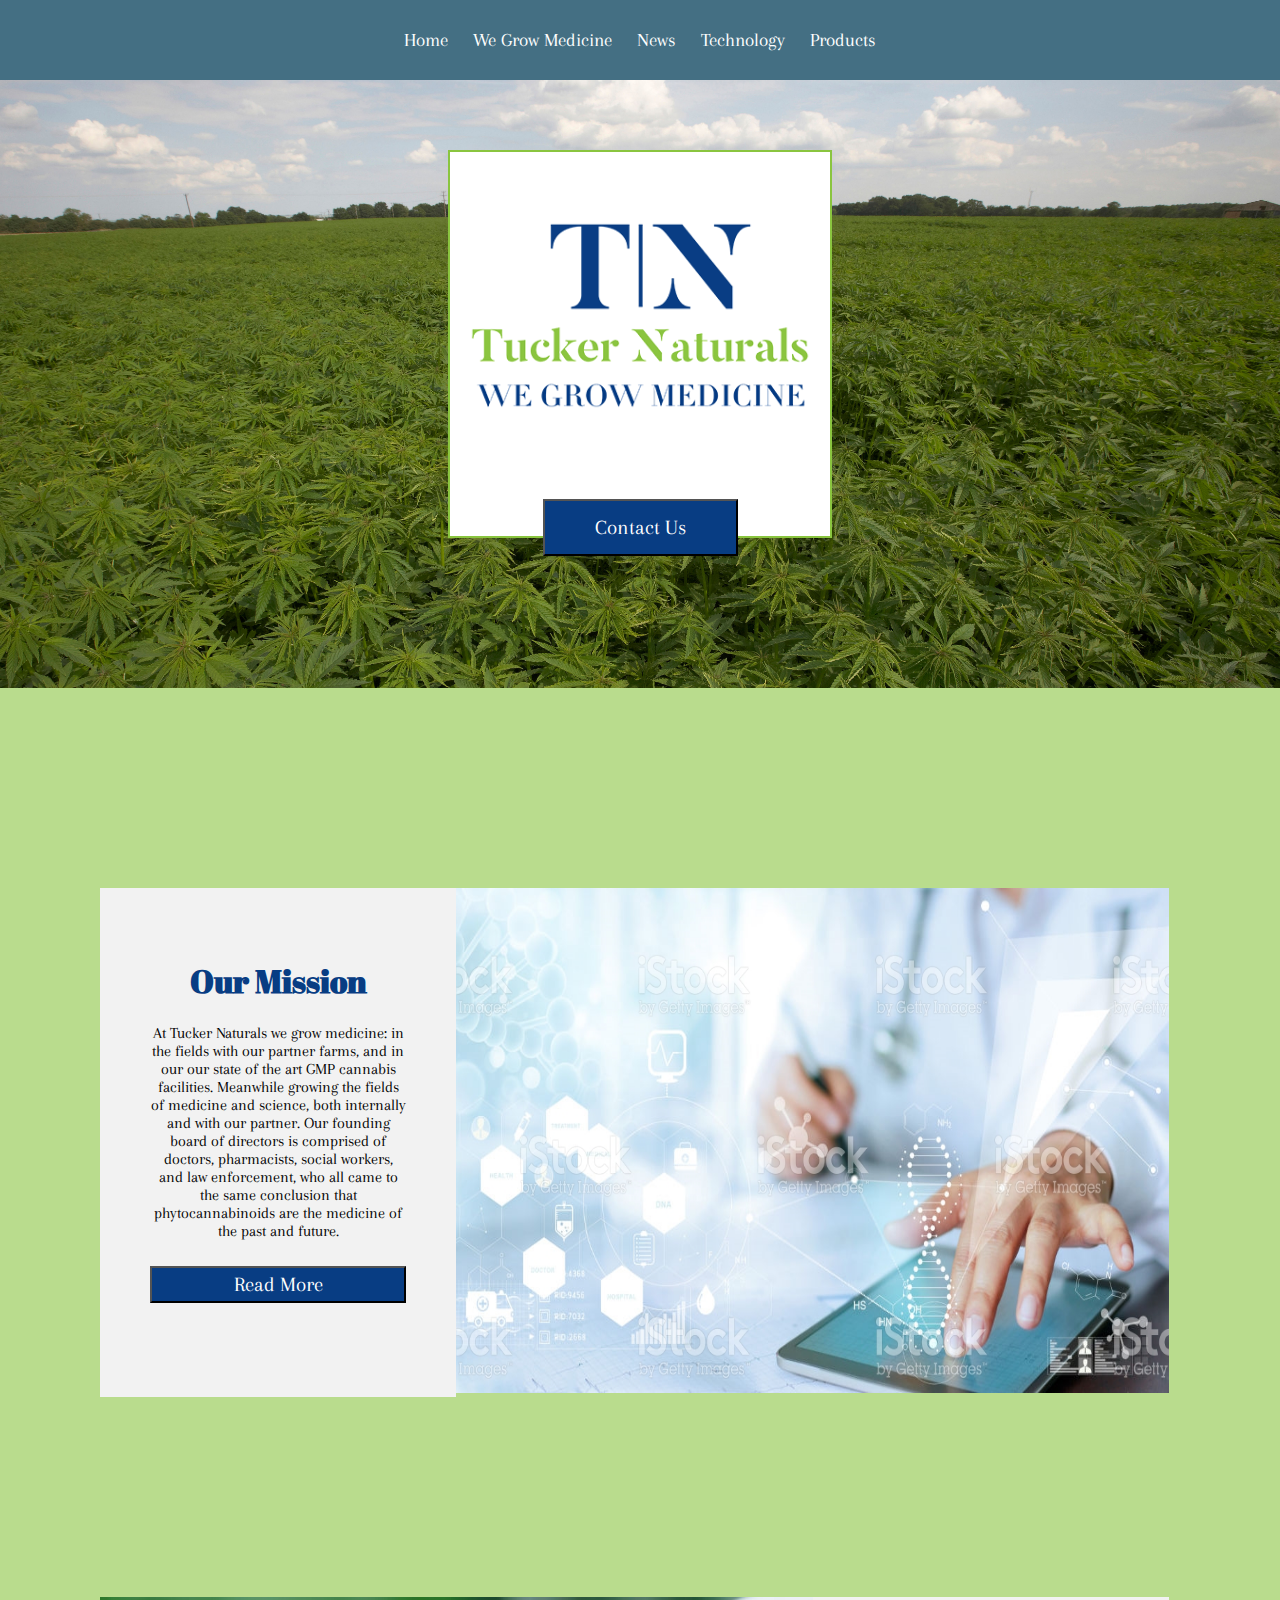
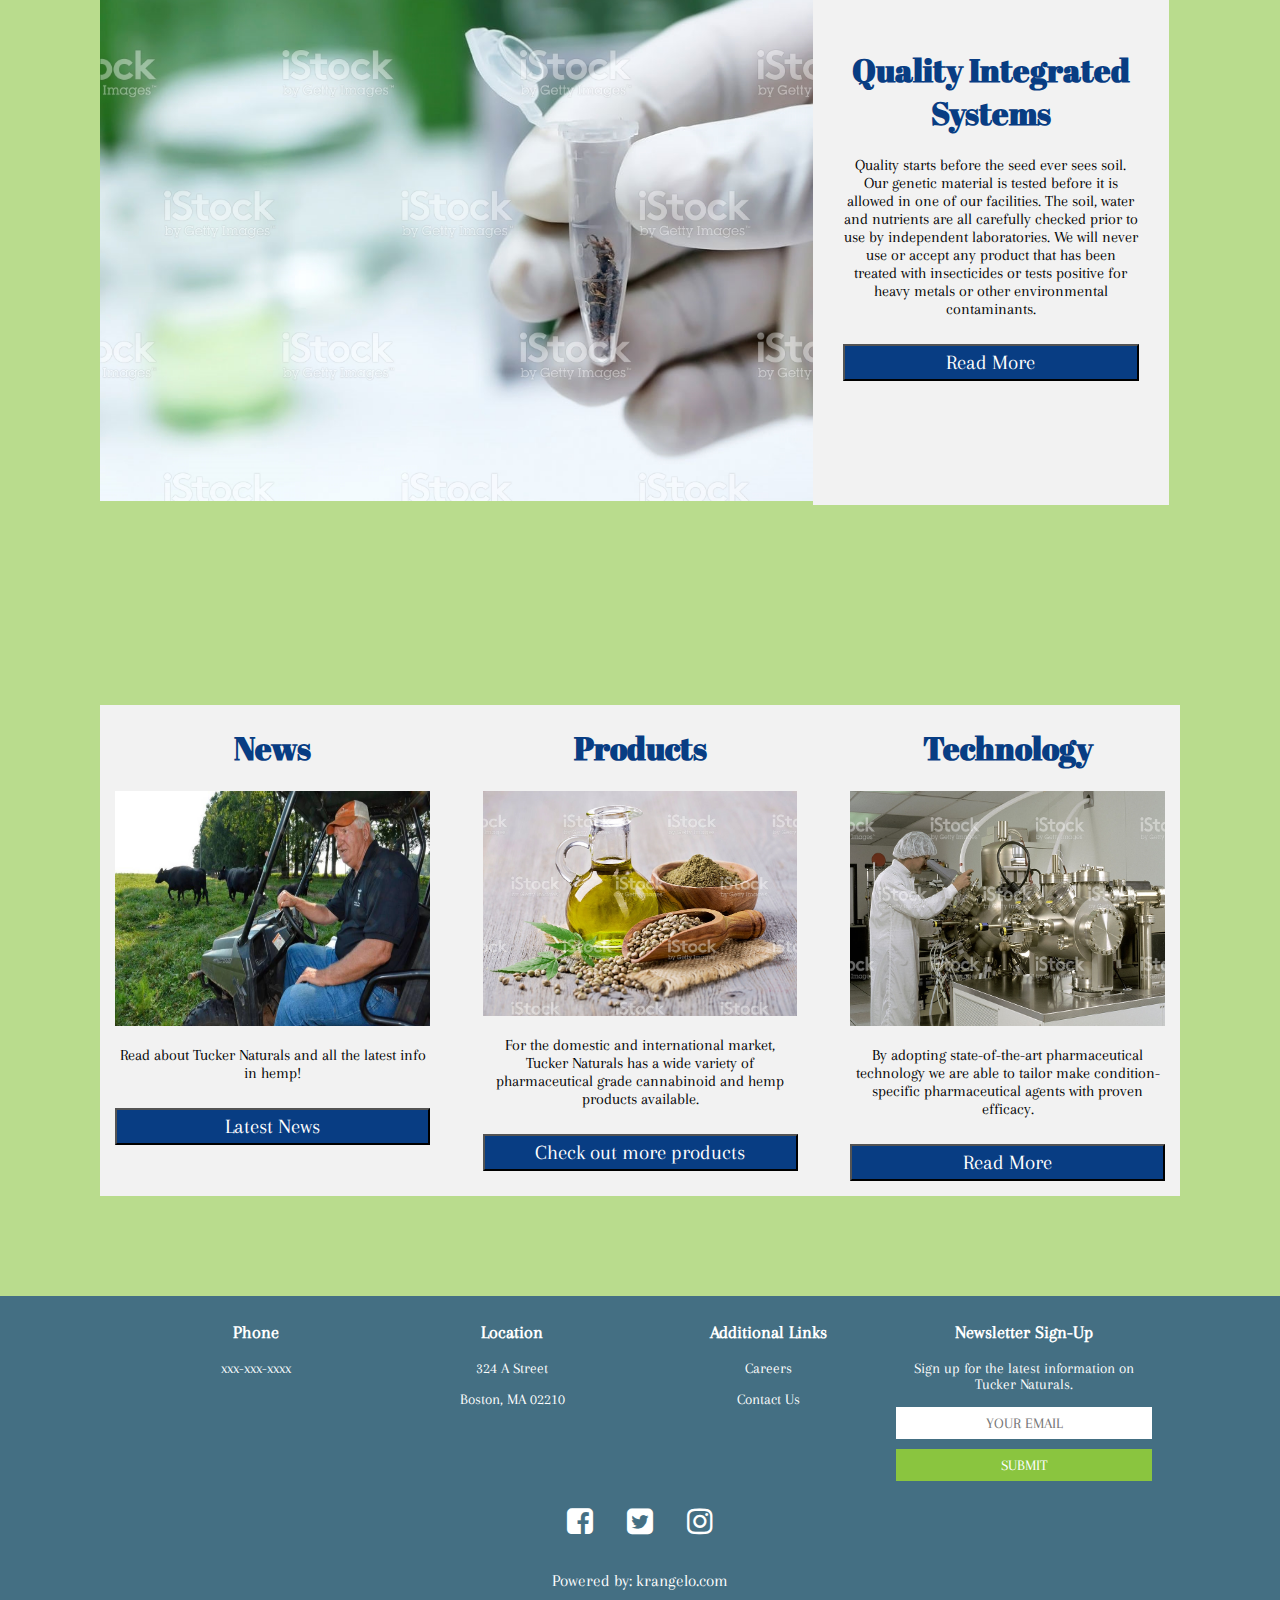
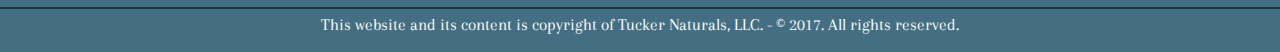
<file: index.html>
<!doctype html>
<html lang="">
    <head>
        <meta charset="utf-8">
        <meta http-equiv="x-ua-compatible" content="ie=edge">
        <title>Home - Tucker Naturals</title>

        <meta name="description" content="">
        <meta name="viewport" content="width=device-width, initial-scale=1">

        <link rel="apple-touch-icon" href="apple-touch-icon.png">
        <link rel="shortcut icon" href="favicon.ico" type="image/x-icon" />

        <link rel="stylesheet" href="css/normalize.css">
        <link rel="stylesheet" href="css/main.css">
        <link href="https://maxcdn.bootstrapcdn.com/font-awesome/4.7.0/css/font-awesome.min.css" rel="stylesheet" integrity="sha384-wvfXpqpZZVQGK6TAh5PVlGOfQNHSoD2xbE+QkPxCAFlNEevoEH3Sl0sibVcOQVnN" crossorigin="anonymous">

    </head>
    <body>
        <!-- Add your site content here. Keep it pretty and use indentation :) -->
    <header>
      <nav>
        <ul>
          <li><a href="index.html">Home</a></li>
          <!-- <li><a href="index.html">Home</a></li> -->
          <li><a href="grow.html">We Grow Medicine</a></li>
          <li><a href="news.html">News</a></li>
          <li><a href="tech.html">Technology</a></li>
          <li><a href="products.html">Products</a></li>
        </ul>
      </nav>
      <div class="header-text">
        <div class="square">
          <!-- <div class="content"> -->
            <!-- <h3>Welcome to</h3> -->
            <img src="img/logo.png" alt="logo">
            <p><button class="header-contact-button">Contact Us</button></p>
          <!-- </div> -->
        </div>
      </div>
    </header>
    <section class="mission">
      <div class="mission-wrapper">
        <div class="mission-text col-1-3">
          <h1>Our Mission</h1>
          <p>At Tucker Naturals we grow medicine: in the fields with our partner farms, and in our our state of the art GMP cannabis facilities. Meanwhile growing the fields of medicine and science, both internally and with our partner. Our founding board of directors is comprised of doctors, pharmacists, social workers, and law enforcement, who all came to the same conclusion that phytocannabinoids are the medicine of the past and future. </p>
          <button class="read-more">Read More</button>
        </div>
        <div class="mission-img col-2-3">
          <img src="img/mission.jpg" alt="chamber" height="505px">
        </div>
      </div>
    </section>
    <section class="quality">
      <div class="quality-wrapper">
        <div class="quality-img col-2-3">
          <img src="img/quality.jpg" alt="" width="800px">
        </div>
        <div class="quality-text col-1-3">
          <h1>Quality Integrated Systems</h1>
          <p>Quality starts before the seed ever sees soil. Our genetic material is tested before it is allowed in one of our facilities. The soil, water and nutrients are all carefully checked prior to use by independent laboratories.  We will never use or accept any product that has been treated with insecticides or tests positive for heavy metals or other environmental contaminants.</p>
          <button class="read-more">Read More</button>
        </div>
      </div>
    </section>
    <section class="additional">
      <div class="additional-wrapper">
        <div class="additional-news md-col-1-3">
          <h1>News</h1>
          <img src="img/clemson-coach.jpeg" alt="news" height="235px">
          <p>Read about Tucker Naturals and all the latest info in hemp!</p>
          <button class="latest-news">Latest News</button>
        </div>
        <div class="additional-products md-col-1-3">
          <h1>Products</h1>
          <img src="img/seeds-2.jpg" alt="seeds">
          <p>For the domestic and international market, Tucker Naturals has a wide variety of pharmaceutical grade cannabinoid and hemp products available. </p>
          <button class="more-products">Check out more products</button>
        </div>
        <div class="additional-tech md-col-1-3">
          <h1>Technology</h1>
          <img src="img/chamber.jpg" alt="tech" height="235px">
          <p>By adopting state-of-the-art pharmaceutical technology we are able to tailor make condition-specific pharmaceutical agents with proven efficacy. </p>
           <button class="tech-read-more">Read More</button>
        </div>
      </div>
    </section>
    <!-- <section class="app">
      <h1>Application</h1>
      <p>Lorem ipsum dolor sit amet, consectetur adipisicing elit. Quae optio est temporibus adipisci inventore rerum doloribus odio hic ex deleniti reprehenderit maiores, praesentium tempore harum soluta vel voluptatum illo fugit.</p>
      <form action="https://formspree.io/krineangelo@gmail.com" method="POST" id="contact-form">
        <input type="text" name="full-name" placeholder="Full Name" id="">
        <input type="email" name="email" placeholder="Email">
        <input type="text" name="subject" placeholder="Subject" id="">
        <textarea placeholder="Message" name="message" form="contact-form"></textarea>
        <button class="form-button" type="submit">Submit</button>
      </form>
    </section> -->
    <footer>
    <div class="info-footer">
      <div class="col-1-4 md-col-1-2 sm-col-1">
        <h3><a href="contact.html">Phone</a></h3>
        <p>xxx-xxx-xxxx</p>
      </div>
      <div class="col-1-4 md-col-1-2 sm-col-1">
        <h3><a href="contact.html">Location</a></h3>
        <p>324 A Street</p>
        <p>Boston, MA 02210</p>
      </div>
      <div class="col-1-4 md-col-1-2 sm-col-1">
        <h3><a href="contact.html">Additional Links</a></h3>
        <p><a href="careers.html">Careers</a></p>
        <p><a href="contact.html">Contact Us</a></p>
      </div>
      <div class="col-1-4 newsletter md-col-1-2 sm-col-1">
        <h3>Newsletter Sign-Up</h3>
        <p>Sign up for the latest information on Tucker Naturals.</p>
        <input type="email" placeholder="Your Email">
        <input class="submit" type="submit">
      </div>
      </div>
      <div class="social-links">
        <a href="https://www.facebook.com/Tucker-Naturals-2000180123548892/"><i class="fa fa-facebook-square" aria-hidden="true"></i></a>
        <a href=""><i class="fa fa-twitter-square" aria-hidden="true"></i></a>
        <a href=""><i class="fa fa-instagram" aria-hidden="true"></i></a>
      </div>
        <p id="site">Powered by: <a href="http://www.krangelo.com/">krangelo.com</a></p>
        <p class="copyright">This website and its content is copyright of Tucker Naturals, LLC. - © 2017. All rights reserved.</p>
  </footer>
        <script src="js/vendor/jquery-1.12.0.min.js"></script>
        <script src="js/main.js"></script>

    </body>
</html>
</file>
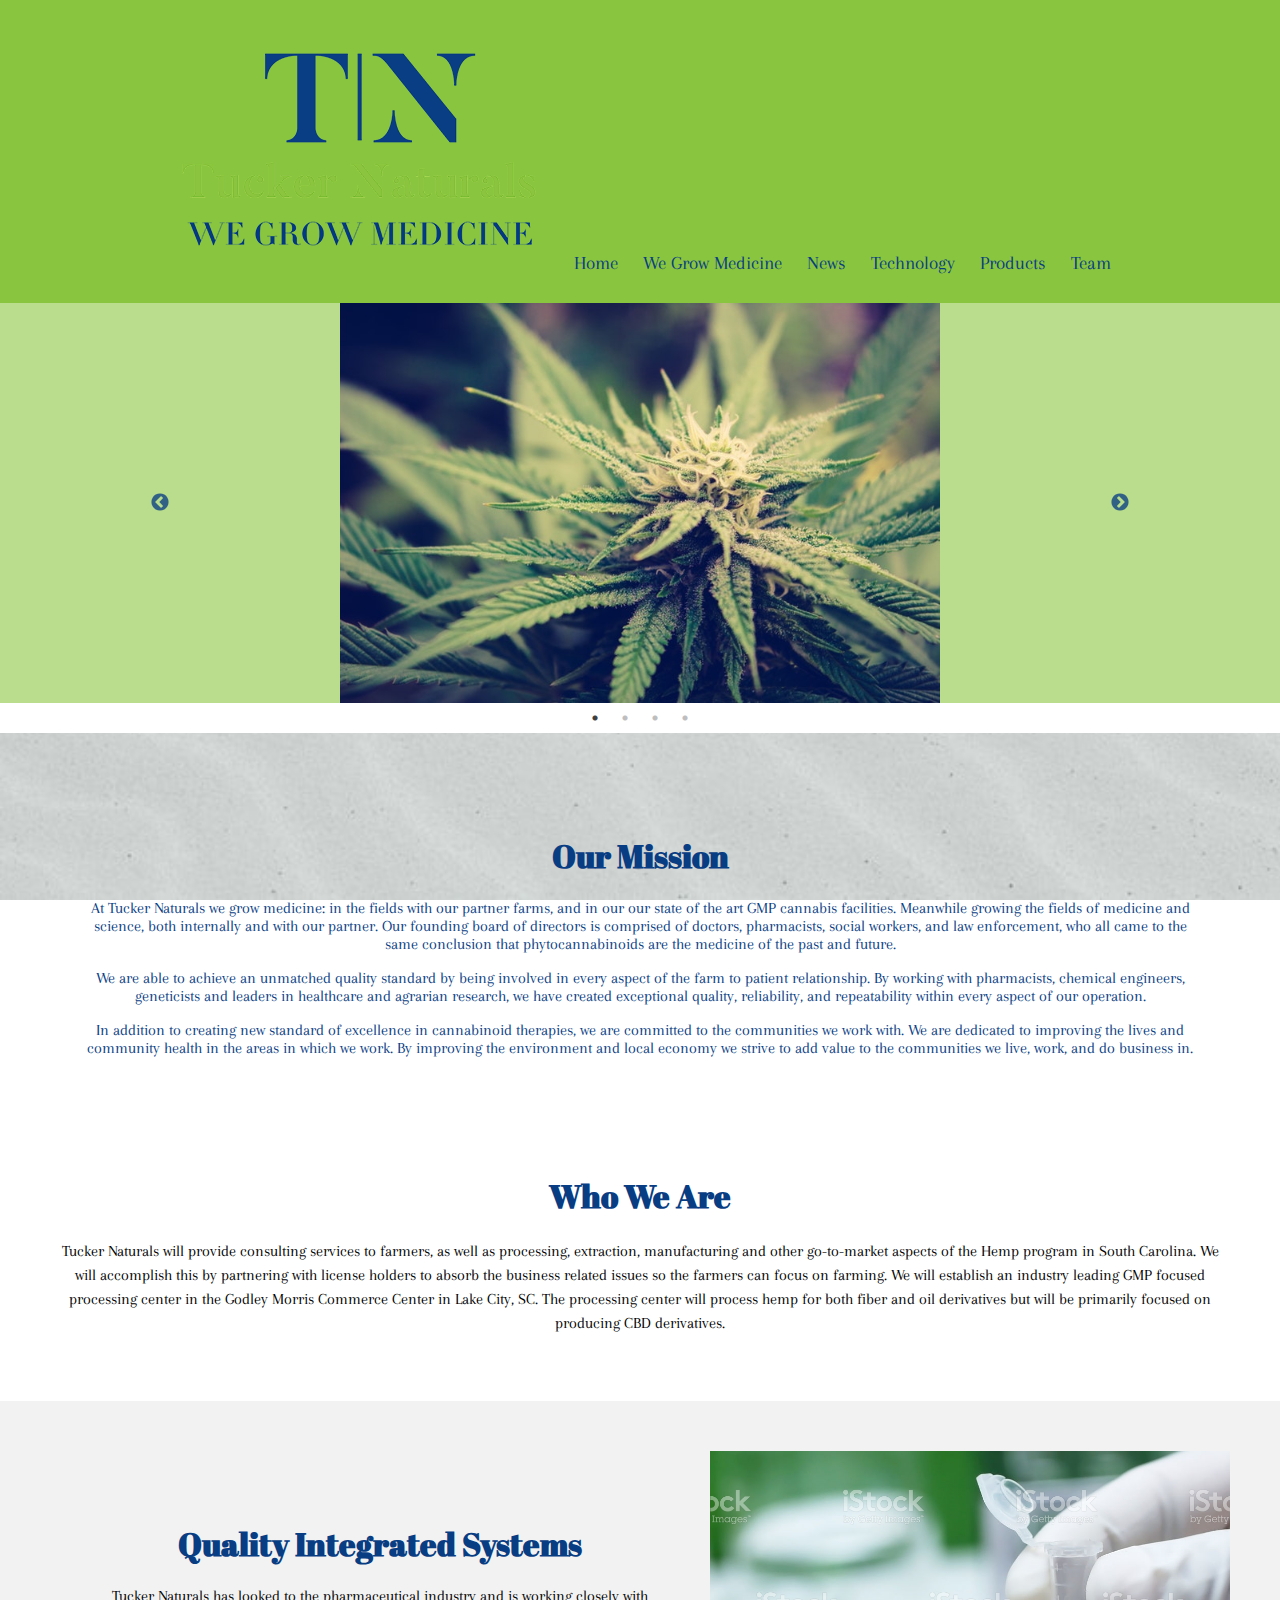
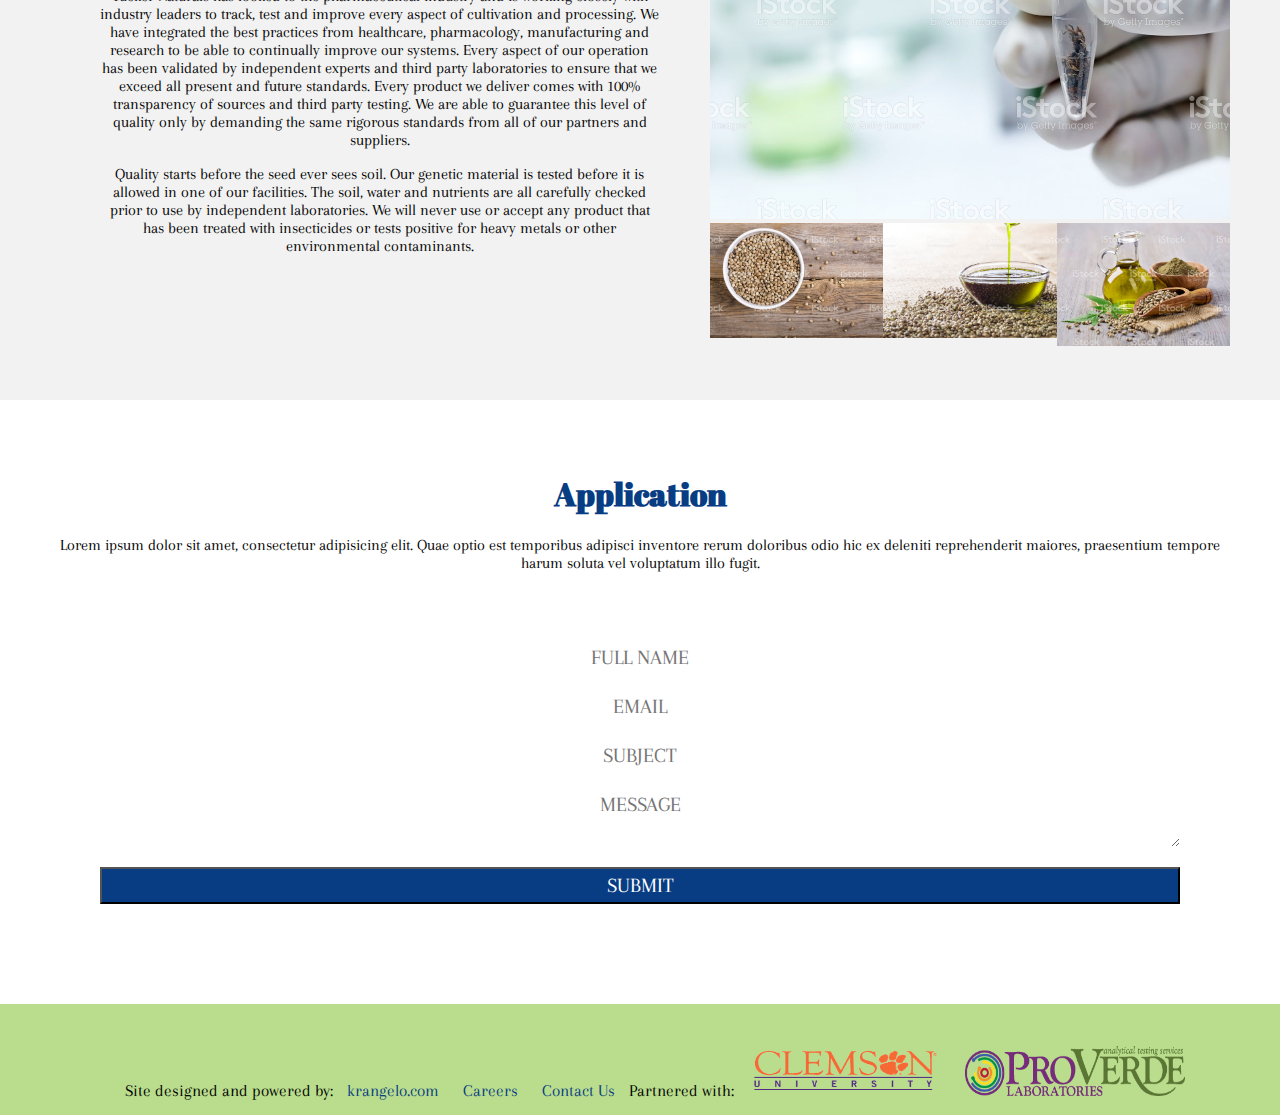
<file: Tucker Naturals/index.html>
<!doctype html>
<html lang="">
    <head>
        <meta charset="utf-8">
        <meta http-equiv="x-ua-compatible" content="ie=edge">
        <title>Tucker Naturals</title>

        <meta name="description" content="">
        <meta name="viewport" content="width=device-width, initial-scale=1">

        <link rel="apple-touch-icon" href="apple-touch-icon.png">
        <link rel="shortcut icon" href="favicon.ico" type="image/x-icon" />

        <link rel="stylesheet" href="css/normalize.css">
        <link rel="stylesheet" href="css/main.css">
        <link rel="stylesheet" type="text/css" href="slick/slick.css"/>
        <!-- // Add the new slick-theme.css if you want the default styling -->
        <link rel="stylesheet" type="text/css" href="slick/slick-theme.css"/>
    </head>
    <body>
        <!-- Add your site content here. Keep it pretty and use indentation :) -->
    <header>
      <nav>
        <ul>
          <li id="logo"><img src="img/logo.png" alt="logo"></li>
          <li><a href="index.html">Home</a></li>
          <li><a href="grow.html">We Grow Medicine</a></li>
          <li><a href="news.html">News</a></li>
          <li><a href="tech.html">Technology</a></li>
          <li><a href="products.html">Products</a></li>
          <li><a href="team.html">Team</a></li>
        </ul>
      </nav>
      <!-- <div class="header-img">
      <div class="logo-img-container">
        <img src="img/logo.png" alt="logo">
      </div> -->
      <div class="carousel-wrapper">
          <div><img src="img/placeholder.jpeg" alt="placeholder"></div>
          <div><img src="img/team.jpg" alt="team"></div>
          <div><img src="img/chamber.jpg" alt="chamber"></div>
          <div><img src="img/sterile.jpg" alt="sterile"></div>
      </div>
      </div>
    </header>
    <section class="mission">
      <h1>Our Mission</h1>
      <p>At Tucker Naturals we grow medicine: in the fields with our partner farms, and in our our state of the art GMP cannabis facilities. Meanwhile growing the fields of medicine and science, both internally and with our partner. Our founding board of directors is comprised of doctors, pharmacists, social workers, and law enforcement, who all came to the same conclusion that phytocannabinoids are the medicine of the past and future.
      <p>We are able to achieve an unmatched quality standard by being involved in every aspect of the farm to patient relationship. By working with pharmacists, chemical engineers, geneticists and leaders in healthcare and agrarian research, we have created exceptional quality, reliability, and repeatability within every aspect of our operation. </p>
      <p>In addition to creating new standard of excellence in cannabinoid therapies, we are committed to the communities we work with. We are dedicated to improving the lives and community health in the areas in which we work. By improving the environment and local economy we strive to add value to the communities we live, work, and do business in. </p>
    </section>
    <section class="description">
      <div class="description-text">
        <h1>Who We Are</h1>
        <p>Tucker Naturals will provide consulting services to farmers, as well as processing, extraction, manufacturing and other go-to-market aspects of the Hemp program in South Carolina. We will accomplish this by partnering with license holders to absorb the business related issues so the farmers can focus on farming. We will establish an industry leading GMP focused processing center in the Godley Morris Commerce Center in Lake City, SC. The processing center will process hemp for both fiber and oil derivatives but will be primarily focused on producing CBD derivatives. </p>
        </div>
    </section>
    <section class="quality">
      <div class="quality-grid-wrapper">
        <div class="quality-text">
          <h1>Quality Integrated Systems</h1>
          <p>Tucker Naturals has looked to the pharmaceutical industry and is working closely with industry leaders to track, test and improve every aspect of cultivation and processing. We have integrated the best practices from healthcare, pharmacology, manufacturing and research to be able to continually improve our systems. Every aspect of our operation has been validated by independent experts and third party laboratories to ensure that we exceed all present and future standards. Every product we deliver comes with 100% transparency of sources and third party testing. We are able to guarantee this level of quality only by demanding the same rigorous standards from all of our partners and suppliers.</p>
          <p>Quality starts before the seed ever sees soil. Our genetic material is tested before it is allowed in one of our facilities. The soil, water and nutrients are all carefully checked prior to use by independent laboratories.  We will never use or accept any product that has been treated with insecticides or tests positive for heavy metals or other environmental contaminants.</p>
        </div>
          <div class="quality-img-wrapper">
            <div class="top-img">
              <img src="img/quality.jpg" alt="quality">
            </div>
            <div class="stacked-img">
              <div>
                <img src="img/seeds.jpg" alt="seeds">
              </div>
              <div>
                <img src="img/seeds-1.jpg" alt="seeds-1">
              </div>
              <div>
                <img src="img/seeds-2.jpg" alt="seeds-2">
              </div>
            </div>
          </div>
      </div>
    </section>
    <section class="app">
      <h1>Application</h1>
      <p>Lorem ipsum dolor sit amet, consectetur adipisicing elit. Quae optio est temporibus adipisci inventore rerum doloribus odio hic ex deleniti reprehenderit maiores, praesentium tempore harum soluta vel voluptatum illo fugit.</p>
      <form action="https://formspree.io/krineangelo@gmail.com" method="POST" id="contact-form">
        <input type="text" name="full-name" placeholder="Full Name" id="">
        <input type="email" name="email" placeholder="Email">
        <input type="text" name="subject" placeholder="Subject" id="">
        <textarea placeholder="Message" name="message" form="contact-form"></textarea>
        <button class="form-button" type="submit">Submit</button>
      </form>
    </section>
    <footer>
      <ul>
        <li id="site">Site designed and powered by: <a href="http://www.krangelo.com/">krangelo.com</a></li>
        <li id="info"><a href="careers.html">Careers</a></li>
        <li><a href="contact.html">Contact Us</a></li>
        <li id="partners">Partnered with:</li>
        <li><a href="http://www.clemson.edu/"><img src="img/clemson.gif" alt="clemson"height=50px width=193px></a></li>
        <li><a href="http://www.proverdelabs.com/"><img src="img/proverde.png" alt="proverde" height=50px width=220px></a></li>
      </ul>
    </footer>
        <script src="js/vendor/jquery-1.12.0.min.js"></script>
        <script src="js/main.js"></script>
        <script type="text/javascript" src="slick/slick.min.js"></script>

        <script type="text/javascript">
          $(document).ready(function(){
            $('.carousel-wrapper').slick({
              dots: true
            });
          });
        </script>
    </body>
</html>
</file>
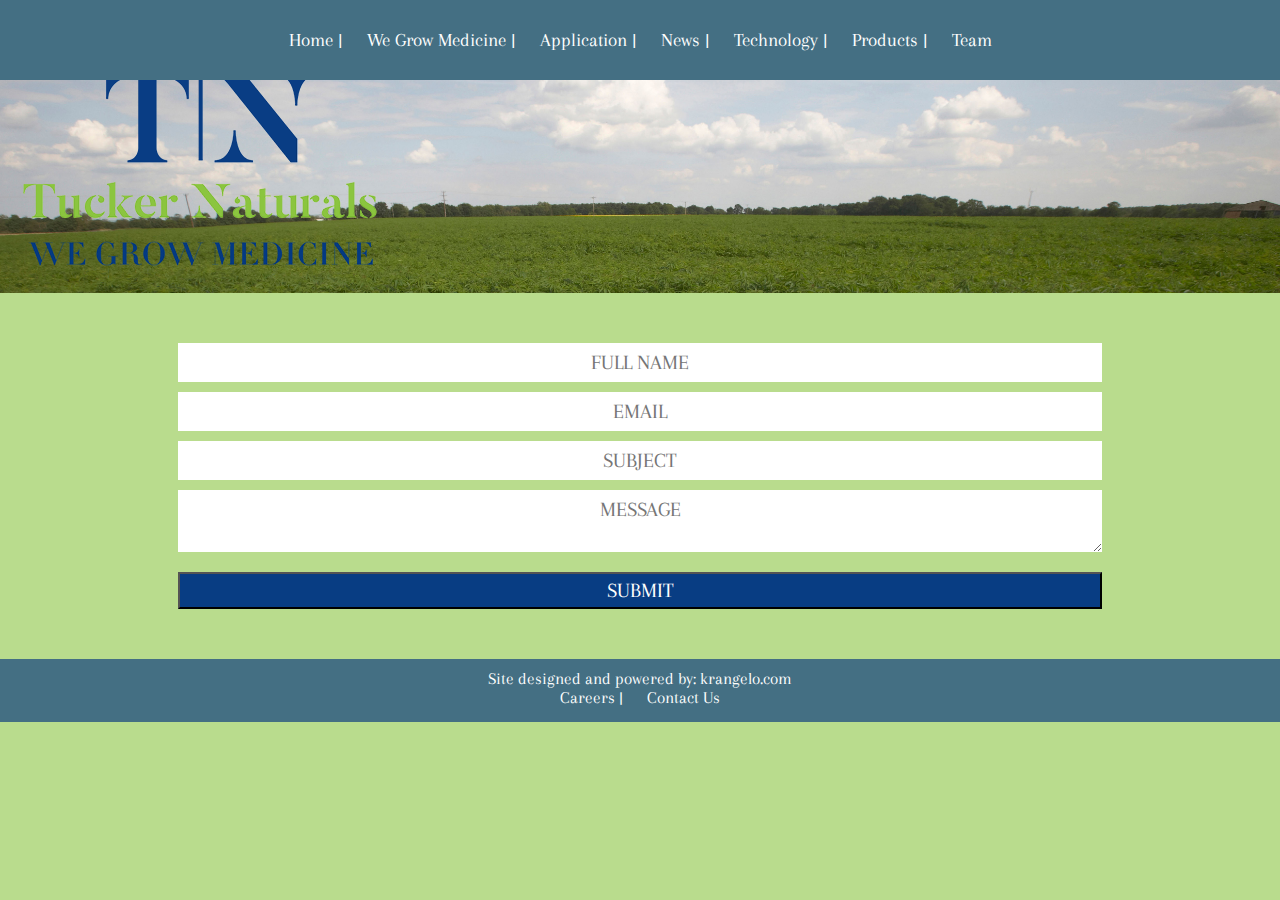
<file: app.html>
<!doctype html>
<html lang="">
    <head>
        <meta charset="utf-8">
        <meta http-equiv="x-ua-compatible" content="ie=edge">
        <title></title>
        <meta name="description" content="">
        <meta name="viewport" content="width=device-width, initial-scale=1">

        <link rel="apple-touch-icon" href="apple-touch-icon.png">
        <link rel="shortcut icon" href="favicon.ico" type="image/x-icon" />

        <link rel="stylesheet" href="css/normalize.css">
        <link rel="stylesheet" href="css/main.css">
    </head>
    <body>
        <!-- Add your site content here. Keep it pretty and use indentation :) -->
    <header>
      <nav>
        <ul>
          <li><a href="index.html">Home |</a></li>
          <li><a href="grow.html">We Grow Medicine |</a></li>
          <li><a href="app.html">Application |</a></li>
          <li><a href="news.html">News |</a></li>
          <li><a href="tech.html">Technology |</a></li>
          <li><a href="products.html">Products |</a></li>
          <li><a href="team.html">Team</a></li>
        </ul>
      </nav>
        <img src="img/logo.png" alt="logo">
    </header>
    <section>
      <!-- INSERT IMAGE CAROUSEL HERE -->
    </section>
    <section class="app">
      <form action="https://formspree.io/krineangelo@gmail.com" method="POST" id="contact-form">
        <input type="text" name="full-name" placeholder="Full Name" id="">
        <input type="email" name="email" placeholder="Email">
        <input type="text" name="subject" placeholder="Subject" id="">
        <textarea placeholder="Message" name="message" form="contact-form"></textarea>
        <button class="form-button" type="submit">Submit</button>
      </form>
    </section>
    <footer>
      Site designed and powered by: <a href="www.krangelo.com">krangelo.com</a>
      <div class="footer-nav">
        <li><a href="">Careers |</a></li>
        <li><a href="contact.html">Contact Us</a></li>
      </div>
    </footer>

        <script src="js/vendor/jquery-1.12.0.min.js"></script>
        <script src="js/main.js"></script>
    </body>
</html>
</file>
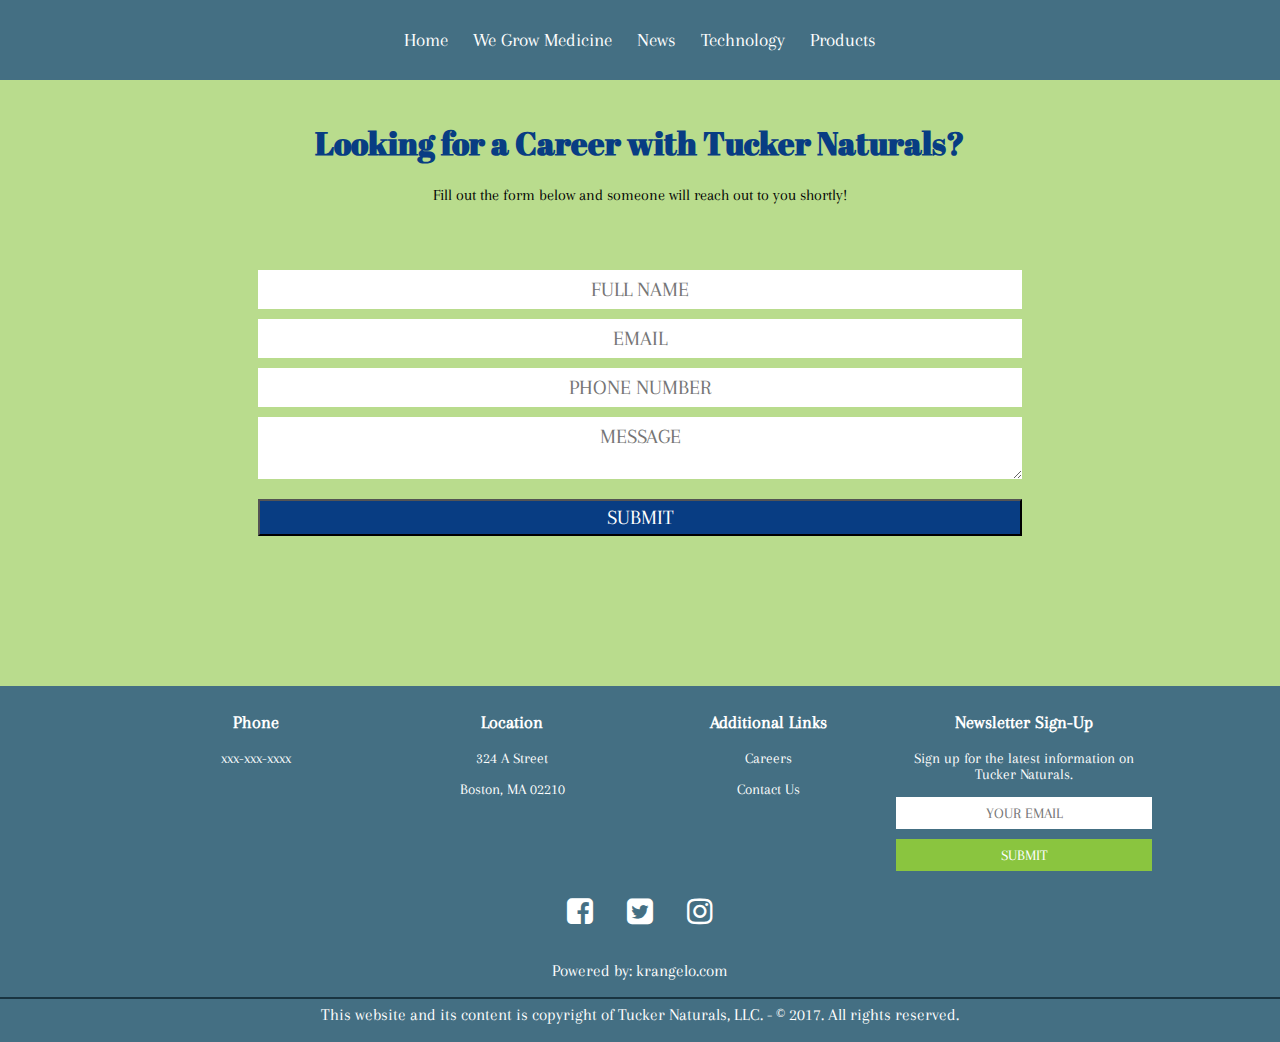
<file: careers.html>
<!doctype html>
<html lang="">
    <head>
        <meta charset="utf-8">
        <meta http-equiv="x-ua-compatible" content="ie=edge">
        <title>Careers - Tucker Naturals</title>

        <meta name="description" content="">
        <meta name="viewport" content="width=device-width, initial-scale=1">

        <link rel="apple-touch-icon" href="apple-touch-icon.png">
        <link rel="shortcut icon" href="favicon.ico" type="image/x-icon" />

        <link rel="stylesheet" href="css/normalize.css">
        <link rel="stylesheet" href="css/main.css">
        <link href="https://maxcdn.bootstrapcdn.com/font-awesome/4.7.0/css/font-awesome.min.css" rel="stylesheet" integrity="sha384-wvfXpqpZZVQGK6TAh5PVlGOfQNHSoD2xbE+QkPxCAFlNEevoEH3Sl0sibVcOQVnN" crossorigin="anonymous">

    </head>
    <body>
        <!-- Add your site content here. Keep it pretty and use indentation :) -->
    <header>
      <nav>
        <ul>
          <li><a href="index.html">Home</a></li>
          <li><a href="grow.html">We Grow Medicine</a></li>
          <li><a href="news.html">News</a></li>
          <li><a href="tech.html">Technology</a></li>
          <li><a href="products.html">Products</a></li>
        </ul>
      </nav>
    </header>
    <section class="careers">
      <h1>Looking for a Career with Tucker Naturals?</h1>
      <p>Fill out the form below and someone will reach out to you shortly!</p>
      <form action="https://formspree.io/krineangelo@gmail.com" method="POST" id="contact-form">
        <input type="text" name="full-name" placeholder="Full Name" id="">
        <input type="email" name="email" placeholder="Email">
        <input type="phone" name="phone-number" placeholder="Phone Number" id="">
        <textarea placeholder="Message" name="message" form="contact-form"></textarea>
        <button class="form-button" type="submit">Submit</button>
      </form>
    </section>
    <footer>
    <div class="info-footer">
      <div class="col-1-4 md-col-1-2 sm-col-1">
        <h3><a href="contact.html">Phone</a></h3>
        <p>xxx-xxx-xxxx</p>
      </div>
      <div class="col-1-4 md-col-1-2 sm-col-1">
        <h3><a href="contact.html">Location</a></h3>
        <p>324 A Street</p>
        <p>Boston, MA 02210</p>
      </div>
      <div class="col-1-4 md-col-1-2 sm-col-1">
        <h3><a href="contact.html">Additional Links</a></h3>
        <p><a href="careers.html">Careers</a></p>
        <p><a href="contact.html">Contact Us</a></p>
      </div>
      <div class="col-1-4 newsletter md-col-1-2 sm-col-1">
        <h3>Newsletter Sign-Up</h3>
        <p>Sign up for the latest information on Tucker Naturals.</p>
        <input type="email" placeholder="Your Email">
        <input class="submit" type="submit">
      </div>
      </div>
      <div class="social-links">
        <a href="https://www.facebook.com/Tucker-Naturals-2000180123548892/"><i class="fa fa-facebook-square" aria-hidden="true"></i></a>
        <a href=""><i class="fa fa-twitter-square" aria-hidden="true"></i></a>
        <a href=""><i class="fa fa-instagram" aria-hidden="true"></i></a>
      </div>
        <p id="site">Powered by: <a href="http://www.krangelo.com/">krangelo.com</a></p>
        <p class="copyright">This website and its content is copyright of Tucker Naturals, LLC. - © 2017. All rights reserved.</p>
  </footer>
        <script src="js/vendor/jquery-1.12.0.min.js"></script>
        <script src="js/main.js"></script>

    </body>
</html>
</file>
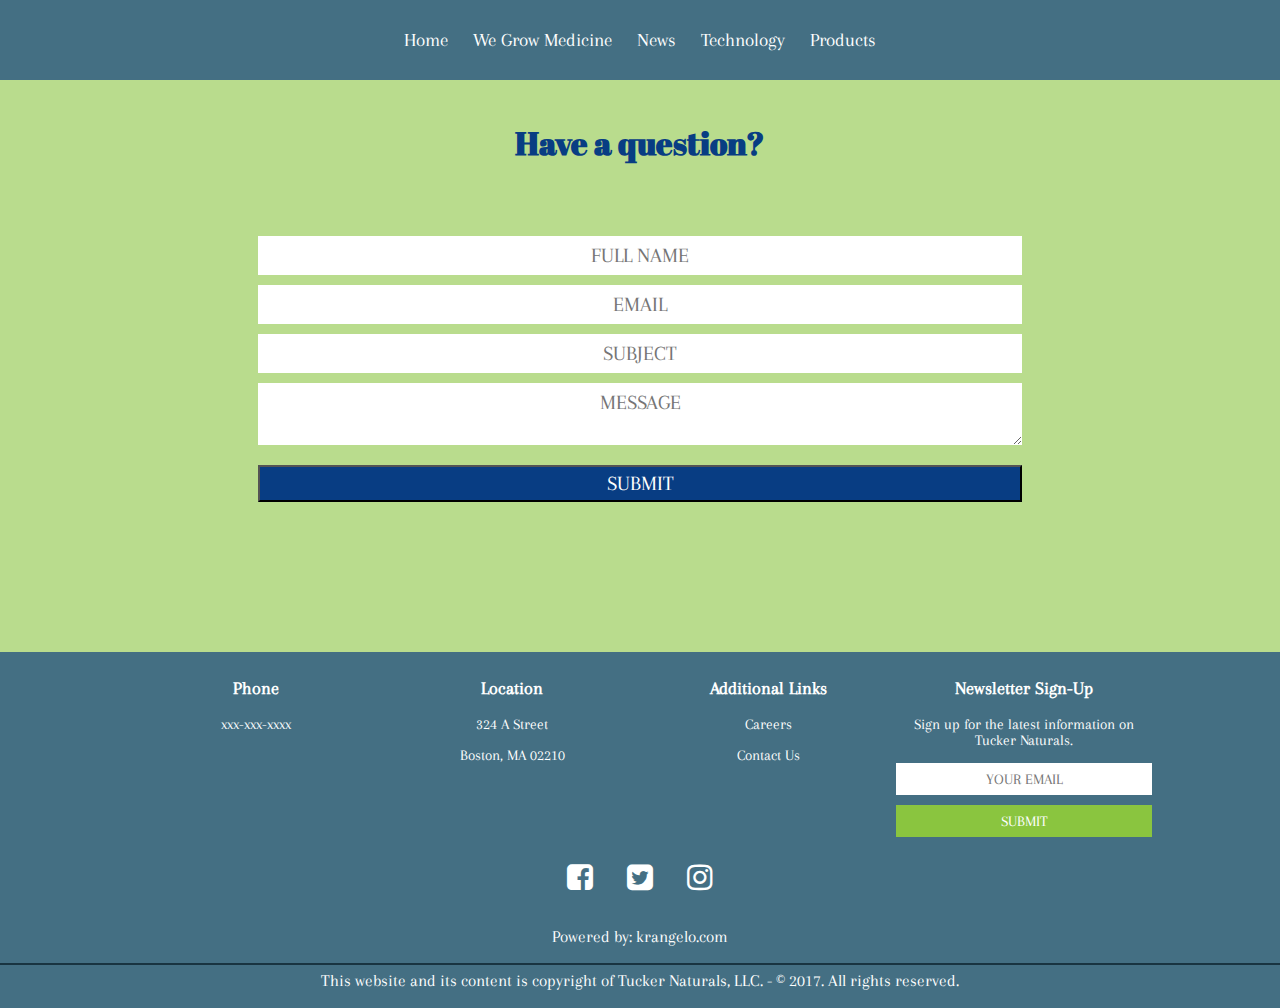
<file: contact.html>
<!doctype html>
<html lang="">
    <head>
        <meta charset="utf-8">
        <meta http-equiv="x-ua-compatible" content="ie=edge">
        <title>Contact - Tucker Naturals</title>
        <meta name="description" content="">
        <meta name="viewport" content="width=device-width, initial-scale=1">

        <link rel="apple-touch-icon" href="apple-touch-icon.png">
        <link rel="shortcut icon" href="favicon.ico" type="image/x-icon" />

        <link rel="stylesheet" href="css/normalize.css">
        <link rel="stylesheet" href="css/main.css">
        <link href="https://maxcdn.bootstrapcdn.com/font-awesome/4.7.0/css/font-awesome.min.css" rel="stylesheet" integrity="sha384-wvfXpqpZZVQGK6TAh5PVlGOfQNHSoD2xbE+QkPxCAFlNEevoEH3Sl0sibVcOQVnN" crossorigin="anonymous">

    </head>
    <body>
        <!-- Add your site content here. Keep it pretty and use indentation :) -->
    <header>
      <nav>
        <ul>
          <li><a href="index.html">Home</a></li>
          <li><a href="grow.html">We Grow Medicine</a></li>
          <li><a href="news.html">News</a></li>
          <li><a href="tech.html">Technology</a></li>
          <li><a href="products.html">Products</a></li>
        </ul>
      </nav>
    </header>
    <section class="contact">
      <h1>Have a question?</h1>
      <div class="footer-container">
          <form action="https://formspree.io/krineangelo@gmail.com" method="POST" id="contact-form">
            <input type="text" name="full-name" placeholder="Full Name" id="">
            <input type="email" name="email" placeholder="Email">
            <input type="text" name="subject" placeholder="Subject" id="">
            <textarea placeholder="Message" name="message" form="contact-form"></textarea>
            <button class="form-button" type="submit">Submit</button>
          </form>
        </div>
      </div>
    </section>
    <footer>
    <div class="info-footer">
      <div class="col-1-4 md-col-1-2 sm-col-1">
        <h3><a href="contact.html">Phone</a></h3>
        <p>xxx-xxx-xxxx</p>
      </div>
      <div class="col-1-4 md-col-1-2 sm-col-1">
        <h3><a href="contact.html">Location</a></h3>
        <p>324 A Street</p>
        <p>Boston, MA 02210</p>
      </div>
      <div class="col-1-4 md-col-1-2 sm-col-1">
        <h3><a href="contact.html">Additional Links</a></h3>
        <p><a href="careers.html">Careers</a></p>
        <p><a href="contact.html">Contact Us</a></p>
      </div>
      <div class="col-1-4 newsletter md-col-1-2 sm-col-1">
        <h3>Newsletter Sign-Up</h3>
        <p>Sign up for the latest information on Tucker Naturals.</p>
        <input type="email" placeholder="Your Email">
        <input class="submit" type="submit">
      </div>
      </div>
      <div class="social-links">
        <a href="https://www.facebook.com/Tucker-Naturals-2000180123548892/"><i class="fa fa-facebook-square" aria-hidden="true"></i></a>
        <a href=""><i class="fa fa-twitter-square" aria-hidden="true"></i></a>
        <a href=""><i class="fa fa-instagram" aria-hidden="true"></i></a>
      </div>
        <p id="site">Powered by: <a href="http://www.krangelo.com/">krangelo.com</a></p>
        <p class="copyright">This website and its content is copyright of Tucker Naturals, LLC. - © 2017. All rights reserved.</p>
  </footer>
        <script src="js/vendor/jquery-1.12.0.min.js"></script>
        <script src="js/main.js"></script>
    </body>
</html>
</file>
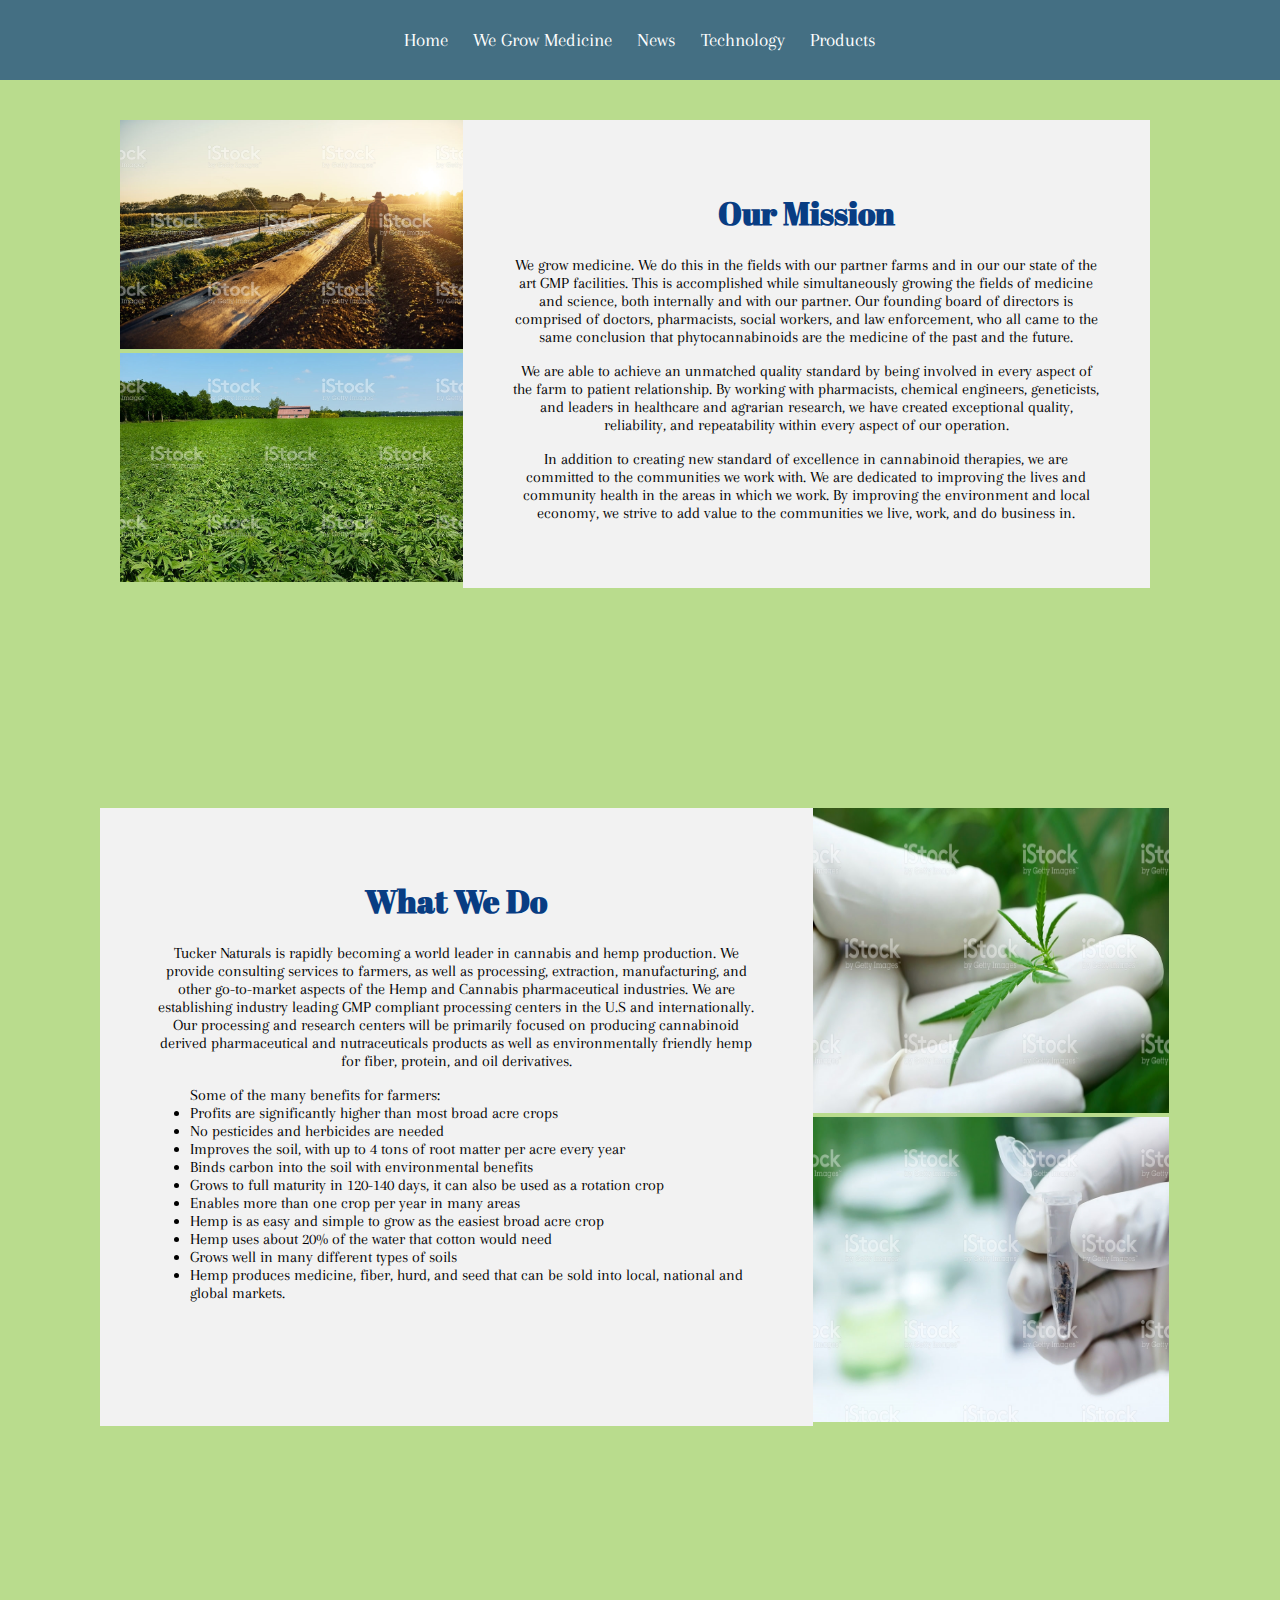
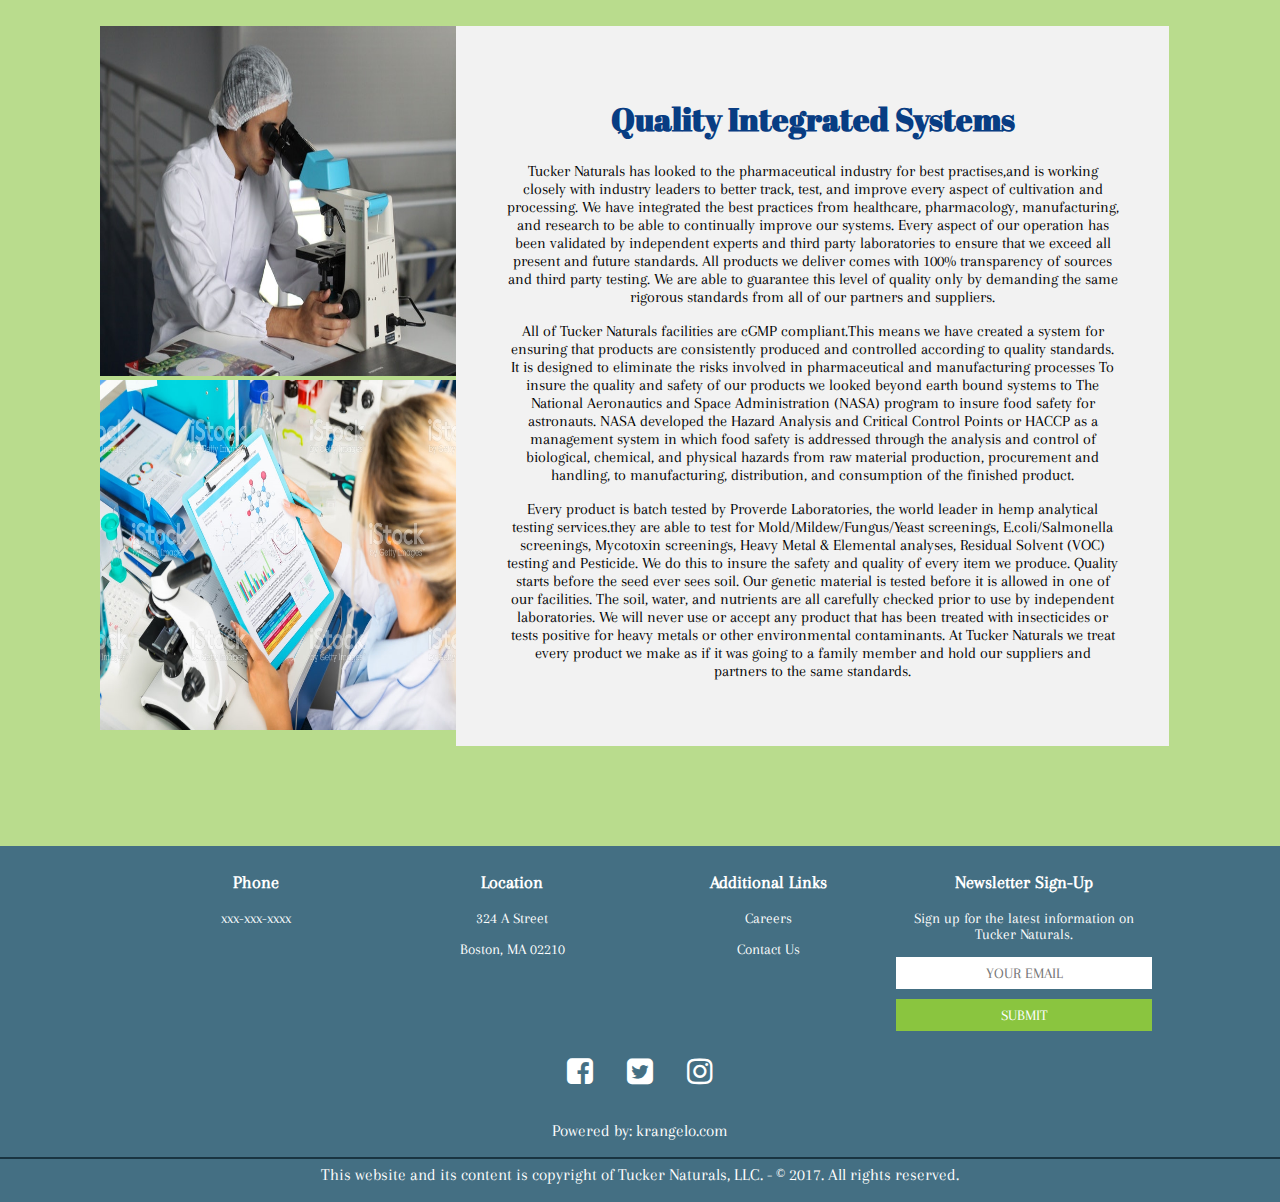
<file: grow.html>
<!doctype html>
<html lang="">
    <head>
        <meta charset="utf-8">
        <meta http-equiv="x-ua-compatible" content="ie=edge">
        <title>We Grow Medicine - Tucker Naturals</title>

        <meta name="description" content="">
        <meta name="viewport" content="width=device-width, initial-scale=1">

        <link rel="apple-touch-icon" href="apple-touch-icon.png">
        <link rel="shortcut icon" href="favicon.ico" type="image/x-icon" />

        <link rel="stylesheet" href="css/normalize.css">
        <link rel="stylesheet" href="css/main.css">
        <link href="https://maxcdn.bootstrapcdn.com/font-awesome/4.7.0/css/font-awesome.min.css" rel="stylesheet" integrity="sha384-wvfXpqpZZVQGK6TAh5PVlGOfQNHSoD2xbE+QkPxCAFlNEevoEH3Sl0sibVcOQVnN" crossorigin="anonymous">

    </head>
    <body>
        <!-- Add your site content here. Keep it pretty and use indentation :) -->
    <header>
      <nav>
        <ul>
          <li><a href="index.html">Home</a></li>
          <li><a href="grow.html">We Grow Medicine</a></li>
          <li><a href="news.html">News</a></li>
          <li><a href="tech.html">Technology</a></li>
          <li><a href="products.html">Products</a></li>
        </ul>
      </nav>
      <!-- <div class="header-img">
      <div class="logo-img-container">
        <img src="img/logo.png" alt="logo">
      </div> -->
      </div>
    </header>
    <section class="grow-mission">
      <div class="grow-mission-wrapper">
        <div class="grow-mission-img col-1-3">
          <img src="img/program-news.jpg" alt="program" width="800px">
          <img src="img/hemp-farm.jpg" alt="hemp-farm" width="800px">
        </div>
        <div class="grow-mission-text col-2-3">
          <h1>Our Mission</h1>
          <p>We grow medicine. We do this in the fields with our partner farms and in our our state of the art GMP facilities. This is accomplished while simultaneously growing the fields of medicine and science, both internally and with our partner. Our founding board of directors is comprised of doctors, pharmacists, social workers, and law enforcement, who all came to the same conclusion that phytocannabinoids are the medicine of the past and the future. </p>
          <p>We are able to achieve an unmatched quality standard by being involved in every aspect of the farm to patient relationship. By working with pharmacists, chemical engineers, geneticists, and leaders in healthcare and agrarian research, we have created exceptional quality, reliability, and repeatability within every aspect of our operation.</p>
          <p>In addition to creating new standard of excellence in cannabinoid therapies, we are committed to the communities we work with. We are dedicated to improving the lives and community health in the areas in which we work. By improving the environment and local economy, we strive to add value to the communities we live, work, and do business in. </p>
        </div>
      </div>
    </section>
    <section class="grow-description">
      <div class="grow-description-wrapper">
        <div class="grow-mission-text col-2-3">
          <h1>What We Do</h1>
          <p>Tucker Naturals is rapidly becoming a world leader in cannabis and hemp production. We provide consulting services to farmers, as well as processing, extraction, manufacturing, and other go-to-market aspects of the Hemp and Cannabis pharmaceutical industries. We are establishing industry leading GMP compliant processing centers in the U.S and internationally. Our processing and research centers will be primarily focused on producing cannabinoid derived pharmaceutical and nutraceuticals products as well as environmentally friendly hemp for fiber, protein, and oil derivatives. </p>
          <ul>Some of the many benefits for farmers:
            <li>Profits are significantly higher than most broad acre crops</li>
            <li>No pesticides and herbicides are needed</li>
            <li>Improves the soil, with up to 4 tons of root matter per acre every year</li>
            <li>Binds carbon into the soil with environmental benefits</li>
            <li>Grows to full maturity in 120-140 days, it can also be used as a rotation crop</li>
            <li>Enables more than one crop per year in many areas</li>
            <li>Hemp is as easy and simple to grow as the easiest broad acre crop</li>
            <li>Hemp uses about 20% of the water that cotton would need</li>
            <li>Grows well in many different types of soils</li>
            <li>Hemp produces medicine, fiber, hurd, and seed that can be sold into local, national and global markets.</li>
          </ul>
        </div>
        <div class="grow-description-img col-1-3">
          <img src="img/description.jpg" alt="description" width="800px" height="305px">
          <img src="img/quality.jpg" alt="quality" width="800px" height="305px">
        </div>
      </div>
    </section>
    <section class="grow-quality">
      <div class="grow-quality-wrapper">
        <div class="grow-quality-img col-1-3">
          <img src="img/testing.jpeg" alt="testing" width="800px" height="350px">
          <img src="img/young-woman.jpg" alt="young-woman" width="800px" height="350px">
        </div>
        <div class="grow-mission-text col-2-3">
          <h1>Quality Integrated Systems</h1>
          <p> Tucker Naturals has looked to the pharmaceutical industry for best practises,and is working closely with industry leaders to better track, test, and improve every aspect of cultivation and processing. We have integrated the best practices from healthcare, pharmacology, manufacturing, and research to be able to continually improve our systems. Every aspect of our operation has been validated by independent experts and third party laboratories to ensure that we exceed all present and future standards. All products we deliver comes with 100% transparency of sources and third party testing. We are able to guarantee this level of quality only by demanding the same rigorous standards from all of our partners and suppliers.</p>
          <p>All of Tucker Naturals facilities are cGMP compliant.This means we have created a system for ensuring that products are consistently produced and controlled according to quality standards. It is designed to eliminate the risks involved in pharmaceutical and manufacturing processes To insure the quality and safety of our products we looked beyond earth bound systems to The National Aeronautics and Space Administration (NASA) program to insure food safety for astronauts. NASA developed the Hazard Analysis and Critical Control Points or HACCP  as a  management system in which food safety is addressed through the analysis and control of biological, chemical, and physical hazards from raw material production, procurement and handling, to manufacturing, distribution, and consumption of the finished product.</p>
          <p>Every product is batch tested by Proverde Laboratories, the world leader in hemp analytical testing services.they are able to test for Mold/Mildew/Fungus/Yeast screenings, E.coli/Salmonella screenings, Mycotoxin screenings, Heavy Metal & Elemental analyses, Residual Solvent (VOC) testing and Pesticide. We do this to insure the safety and quality of every item we produce. Quality starts before the seed ever sees soil. Our genetic material is tested before it is allowed in one of our facilities. The soil, water, and nutrients are all carefully checked prior to use by independent laboratories.  We will never use or accept any product that has been treated with insecticides or tests positive for heavy metals or other environmental contaminants. At Tucker Naturals we treat every product we make as if it was going to a family member and hold our suppliers and partners to the same standards. </p>
        </div>
      </div>
    </section>
    <footer>
    <div class="info-footer">
      <div class="col-1-4 md-col-1-2 sm-col-1">
        <h3><a href="contact.html">Phone</a></h3>
        <p>xxx-xxx-xxxx</p>
      </div>
      <div class="col-1-4 md-col-1-2 sm-col-1">
        <h3><a href="contact.html">Location</a></h3>
        <p>324 A Street</p>
        <p>Boston, MA 02210</p>
      </div>
      <div class="col-1-4 md-col-1-2 sm-col-1">
        <h3><a href="contact.html">Additional Links</a></h3>
        <p><a href="careers.html">Careers</a></p>
        <p><a href="contact.html">Contact Us</a></p>
      </div>
      <div class="col-1-4 newsletter md-col-1-2 sm-col-1">
        <h3>Newsletter Sign-Up</h3>
        <p>Sign up for the latest information on Tucker Naturals.</p>
        <input type="email" placeholder="Your Email">
        <input class="submit" type="submit">
      </div>
      </div>
      <div class="social-links">
        <a href="https://www.facebook.com/Tucker-Naturals-2000180123548892/"><i class="fa fa-facebook-square" aria-hidden="true"></i></a>
        <a href=""><i class="fa fa-twitter-square" aria-hidden="true"></i></a>
        <a href=""><i class="fa fa-instagram" aria-hidden="true"></i></a>
      </div>
        <p id="site">Powered by: <a href="http://www.krangelo.com/">krangelo.com</a></p>
        <p class="copyright">This website and its content is copyright of Tucker Naturals, LLC. - © 2017. All rights reserved.</p>
  </footer>
        <script src="js/vendor/jquery-1.12.0.min.js"></script>
        <script src="js/main.js"></script>

    </body>
</html>
</file>
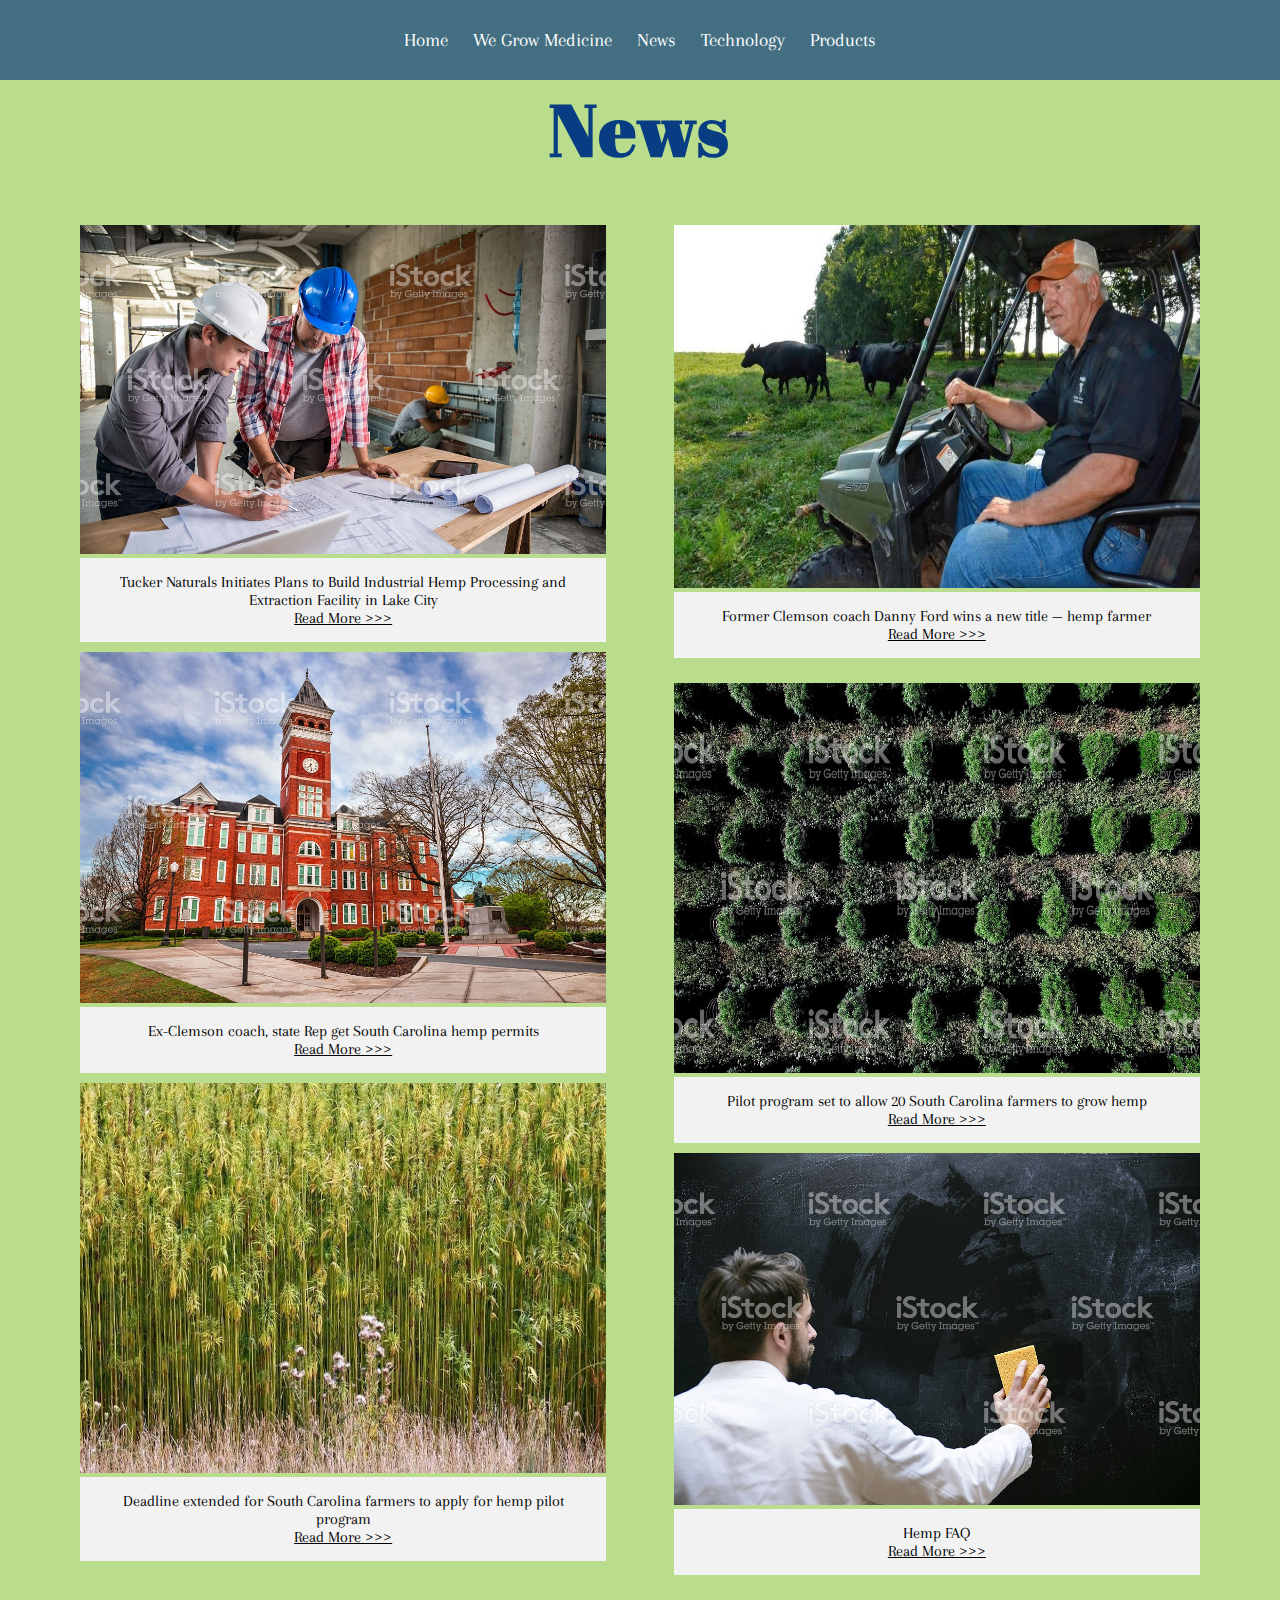
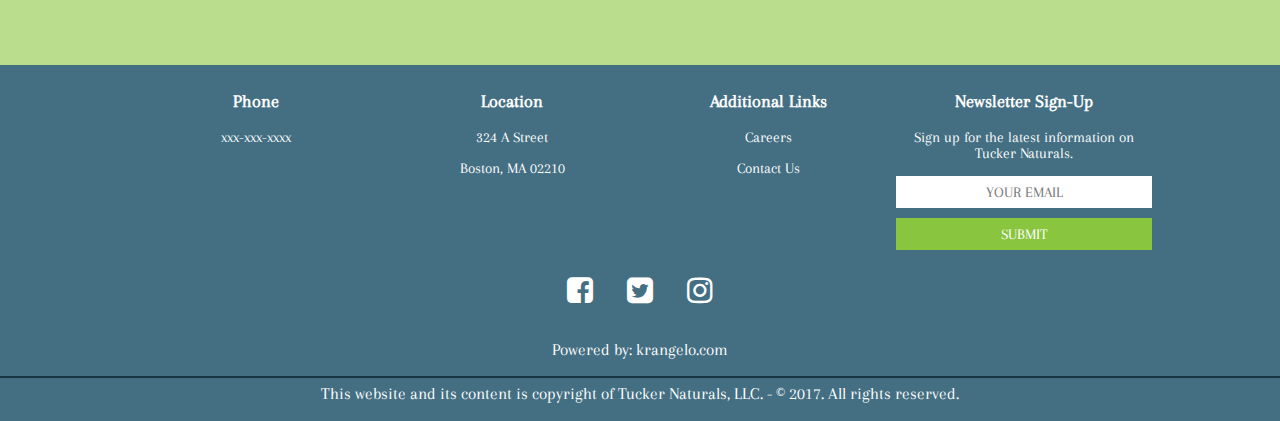
<file: news.html>
<!doctype html>
<html lang="">
    <head>
        <meta charset="utf-8">
        <meta http-equiv="x-ua-compatible" content="ie=edge">
        <title>News - Tucker Naturals</title>

        <meta name="description" content="">
        <meta name="viewport" content="width=device-width, initial-scale=1">

        <link rel="apple-touch-icon" href="apple-touch-icon.png">
        <link rel="shortcut icon" href="favicon.ico" type="image/x-icon" />

        <link rel="stylesheet" href="css/normalize.css">
        <link rel="stylesheet" href="css/main.css">

        <link href="https://maxcdn.bootstrapcdn.com/font-awesome/4.7.0/css/font-awesome.min.css" rel="stylesheet" integrity="sha384-wvfXpqpZZVQGK6TAh5PVlGOfQNHSoD2xbE+QkPxCAFlNEevoEH3Sl0sibVcOQVnN" crossorigin="anonymous">

    </head>
    <body>
        <!-- Add your site content here. Keep it pretty and use indentation :) -->
    <header>
      <nav>
        <ul>
          <li><a href="index.html">Home</a></li>
          <!-- <li><a href="index.html">Home</a></li> -->
          <li><a href="grow.html">We Grow Medicine</a></li>
          <li><a href="news.html">News</a></li>
          <li><a href="tech.html">Technology</a></li>
          <li><a href="products.html">Products</a></li>
        </ul>
      </nav>
    </header>
    <section class="news">
      <h1>News</h1>
      <div class="news-wrapper">
        <div class="news-col col-1-2">
          <div class="news-sm-col-1">
            <img src="img/press.jpg" alt="press">
            <p>Tucker Naturals Initiates Plans to Build Industrial Hemp Processing and Extraction Facility in Lake City
            <a href="https://www.prnewswire.com/news-releases/tucker-naturals-initiates-plans-to-build-industrial-hemp-processing-and-extraction-facility-in-lake-city-300565651.html">Read More >>></a>
             </p>
          </div>
          <div class="news-sm-col-1">
            <img src="img/south-carl.jpg" alt="historic-clemson">
            <p>Ex-Clemson coach, state Rep get South Carolina hemp permits
            <a href="http://wjbf.com/2017/12/26/ex-clemson-coach-state-rep-get-south-carolina-hemp-permits/">Read More >>></a>
             </p>
          </div>
          <div class="news-sm-col-1">
            <img src="img/pilot-program.jpg" alt="pilot-program" height="390px">
            <p>Deadline extended for South Carolina farmers to apply for hemp pilot program
            <a href="http://wpde.com/news/local/deadline-extended-for-south-carolina-farmers-to-apply-for-hemp-pilot-program">Read More >>></a>
            </p>
          </div>
        </div>
        <div class="news-col col-1-2">
          <div class="news-sm-col-1">
            <img src="img/clemson-coach.jpeg" alt="news" height="363px">
            <p>Former Clemson coach Danny Ford wins a new title — hemp farmer
            <a href="http://www.islandpacket.com/news/business/article191266449.html">Read More >>></a>
             </p>
          </div>
          <div class="news-sm-col-1 aerial">
            <img src="img/aerial.jpg" alt="aerial" height="390px">
            <p>Pilot program set to allow 20 South Carolina farmers to grow hemp
            <a href="http://wpde.com/news/local/twenty-farmers-to-be-chosen-for-hemp-pilot-program">Read More >>></a>
            </p>
          </div>
          <div class="news-sm-col-1">
            <img src="img/questions.jpg" alt="questions">
            <p>Hemp FAQ
            <a href="https://agriculture.sc.gov/divisions/external-affairs-economic-development/industrial-hemp/hemp-faq/">Read More >>></a>
             </p>
          </div>
        </div>
        <!-- <div class="aside row">
          <img src="img/logo.png" alt="logo" class="news-logo">
          <h2>About Tucker Naturals</h2>
          <p>We provide consulting services to farmers, as well as processing, extraction, manufacturing and other go-to-market aspects of the initiative.</p>
          <div class="social-links-news">
            <a href="https://www.facebook.com/BlueDragonBos/"><i class="fa fa-facebook-square" aria-hidden="true"></i></a>
            <a href="https://twitter.com/bluedragonbos"><i class="fa fa-twitter-square" aria-hidden="true"></i></a>
            <a href="https://www.instagram.com/bluedragonbos/"><i class="fa fa-instagram" aria-hidden="true"></i></a>
          </div>
          <h3>Recent Posts</h3>
          <ul>
            <li>Link to Facebook posts</li>
            <li>Link to Social Media posts</li>
            <li>Link to Twitter posts</li>
          </ul>
        </div> -->
      </div>
    </section>
    <footer>
    <div class="info-footer">
      <div class="col-1-4 md-col-1-2 sm-col-1">
        <h3><a href="contact.html">Phone</a></h3>
        <p>xxx-xxx-xxxx</p>
      </div>
      <div class="col-1-4 md-col-1-2 sm-col-1">
        <h3><a href="contact.html">Location</a></h3>
        <p>324 A Street</p>
        <p>Boston, MA 02210</p>
      </div>
      <div class="col-1-4 md-col-1-2 sm-col-1">
        <h3><a href="contact.html">Additional Links</a></h3>
        <p><a href="careers.html">Careers</a></p>
        <p><a href="contact.html">Contact Us</a></p>
      </div>
      <div class="col-1-4 newsletter md-col-1-2 sm-col-1">
        <h3>Newsletter Sign-Up</h3>
        <p>Sign up for the latest information on Tucker Naturals.</p>
        <input type="email" placeholder="Your Email">
        <input class="submit" type="submit">
      </div>
      </div>
      <div class="social-links">
        <a href="https://www.facebook.com/Tucker-Naturals-2000180123548892/"><i class="fa fa-facebook-square" aria-hidden="true"></i></a>
        <a href=""><i class="fa fa-twitter-square" aria-hidden="true"></i></a>
        <a href=""><i class="fa fa-instagram" aria-hidden="true"></i></a>
      </div>
        <p id="site">Powered by: <a href="http://www.krangelo.com/">krangelo.com</a></p>
        <p class="copyright">This website and its content is copyright of Tucker Naturals, LLC. - © 2017. All rights reserved.</p>
  </footer>
        <script src="js/vendor/jquery-1.12.0.min.js"></script>
        <script src="js/main.js"></script>
    </body>
</html>
</file>
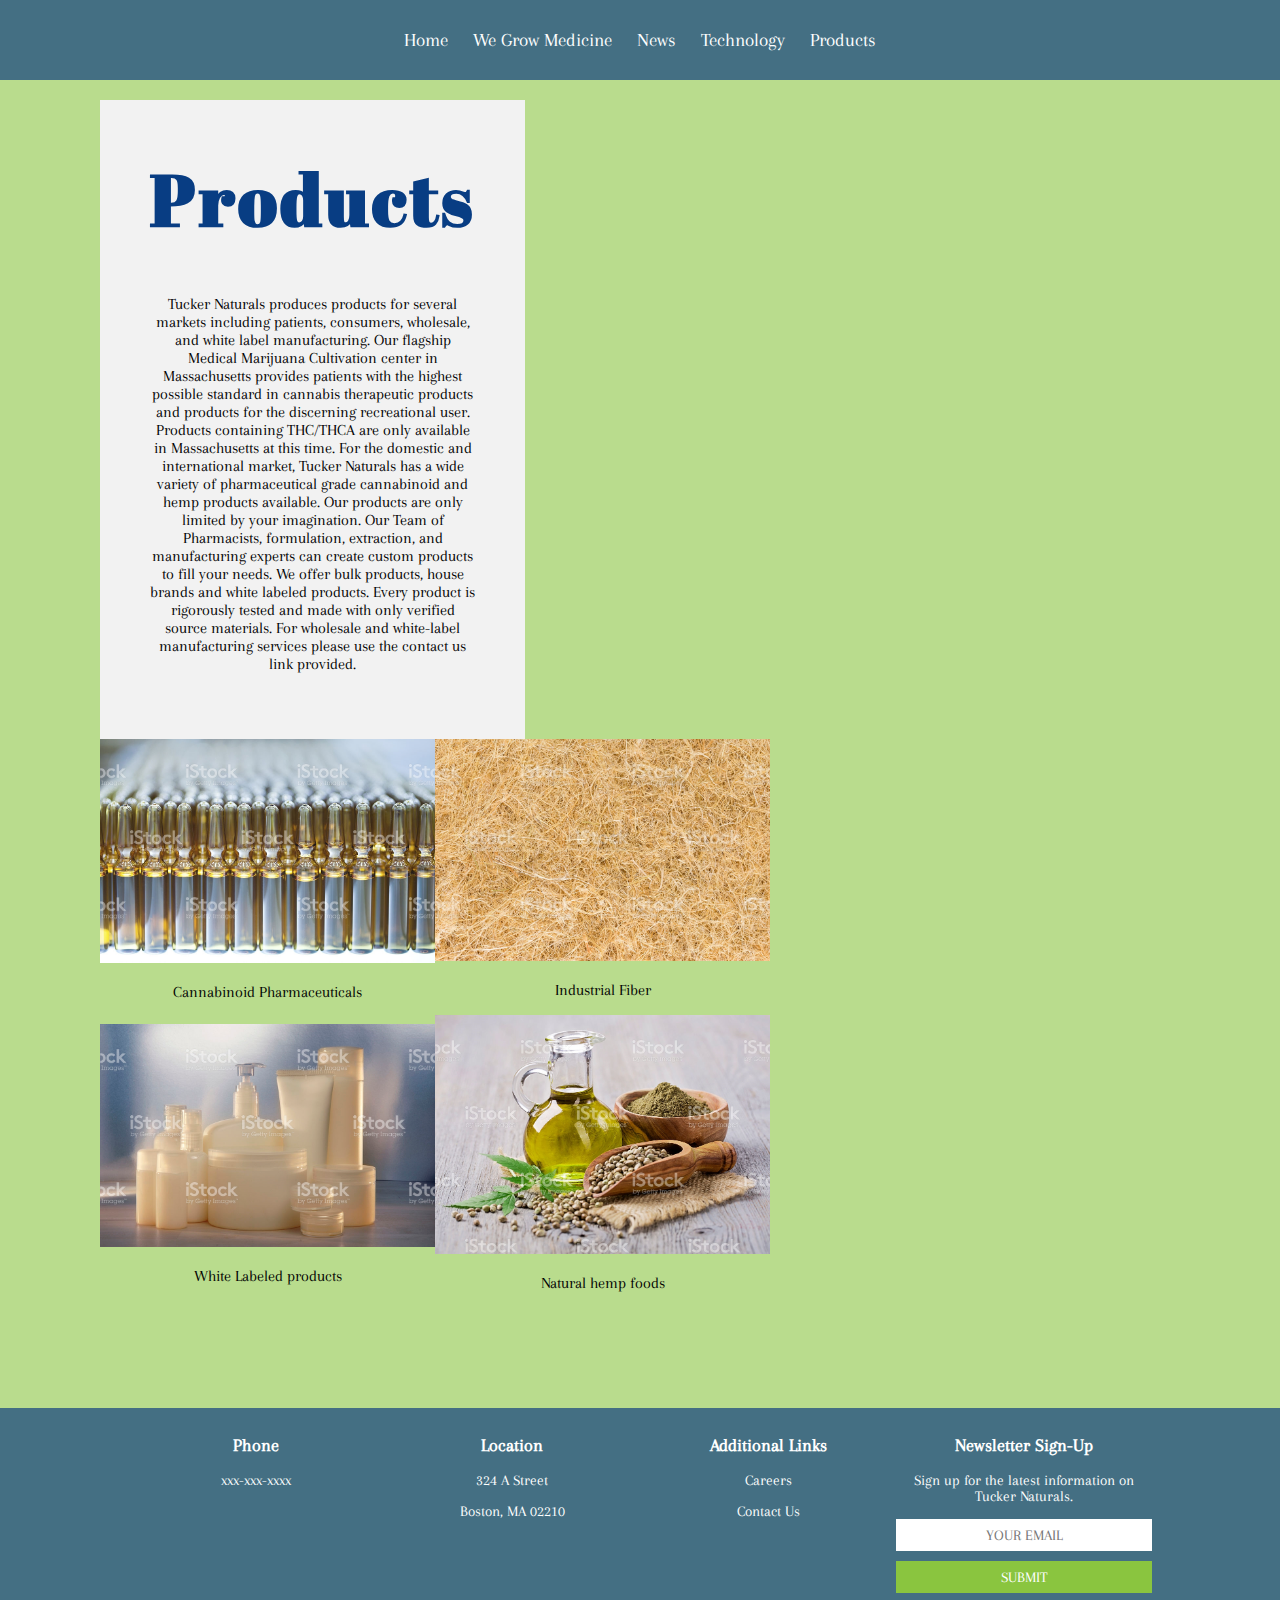
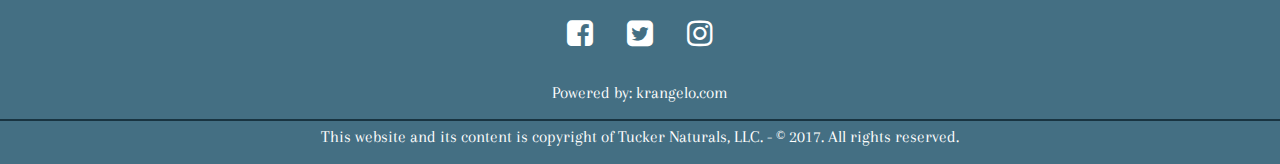
<file: products.html>
<!doctype html>
<html lang="">
    <head>
        <meta charset="utf-8">
        <meta http-equiv="x-ua-compatible" content="ie=edge">
        <title>Products - Tucker Naturals</title>

        <meta name="description" content="">
        <meta name="viewport" content="width=device-width, initial-scale=1">

        <link rel="apple-touch-icon" href="apple-touch-icon.png">
        <link rel="shortcut icon" href="favicon.ico" type="image/x-icon" />

        <link rel="stylesheet" href="css/normalize.css">
        <link rel="stylesheet" href="css/main.css">
        <link href="https://maxcdn.bootstrapcdn.com/font-awesome/4.7.0/css/font-awesome.min.css" rel="stylesheet" integrity="sha384-wvfXpqpZZVQGK6TAh5PVlGOfQNHSoD2xbE+QkPxCAFlNEevoEH3Sl0sibVcOQVnN" crossorigin="anonymous">

    </head>
    <body>
        <!-- Add your site content here. Keep it pretty and use indentation :) -->
    <header>
      <nav>
        <ul>
          <li><a href="index.html">Home</a></li>
          <li><a href="grow.html">We Grow Medicine</a></li>
          <li><a href="news.html">News</a></li>
          <li><a href="tech.html">Technology</a></li>
          <li><a href="products.html">Products</a></li>
        </ul>
      </nav>
    </header>
    <section class="products">
     <div class="products-wrapper">
      <div class="products-text col-1-3">
        <h1>Products</h1>
          <p>Tucker Naturals produces products for several markets including patients, consumers, wholesale, and white label manufacturing. Our flagship Medical Marijuana Cultivation center in Massachusetts provides patients with the highest possible standard in cannabis therapeutic products and products for the discerning recreational user. Products containing THC/THCA are only available in Massachusetts at this time. For the domestic and international market, Tucker Naturals has a wide variety of pharmaceutical grade cannabinoid and hemp products available. Our products are only limited by your imagination. Our Team of Pharmacists, formulation, extraction, and manufacturing experts can create custom products to fill your needs. We offer bulk products, house brands and white labeled products. Every product is rigorously tested and made with only verified source materials. For wholesale and white-label manufacturing services please use the contact us link provided. </p>
      </div>
      <div class="products-img-wrapper col-2-3">
        <div class="products-col col-1-2">
          <div class="products-sm-col-1">
            <img src="img/canna.jpg" alt="seeds">
            <p>Cannabinoid Pharmaceuticals</p>
          </div>
          <div>
            <img src="img/white-labeled.jpg" alt="white-labeled">
            <p>White Labeled products</p>
          </div>
        </div>
      <div class="products-col col-1-2">
        <div class="products-sm-col-1">
          <img src="img/industrial-fibers.jpg" alt="fibers">
          <p>Industrial Fiber</p>
        </div>
        <div class="products-sm-col-1">
          <img src="img/seeds-2.jpg" alt="seeds-2">
          <p>Natural hemp foods</p>
        </div>
      </div>
    </div>
  </div>
  </section>
  <footer>
  <div class="info-footer">
    <div class="col-1-4 md-col-1-2 sm-col-1">
      <h3><a href="contact.html">Phone</a></h3>
      <p>xxx-xxx-xxxx</p>
    </div>
    <div class="col-1-4 md-col-1-2 sm-col-1">
      <h3><a href="contact.html">Location</a></h3>
      <p>324 A Street</p>
      <p>Boston, MA 02210</p>
    </div>
    <div class="col-1-4 md-col-1-2 sm-col-1">
      <h3><a href="contact.html">Additional Links</a></h3>
      <p><a href="careers.html">Careers</a></p>
      <p><a href="contact.html">Contact Us</a></p>
    </div>
    <div class="col-1-4 newsletter md-col-1-2 sm-col-1">
      <h3>Newsletter Sign-Up</h3>
      <p>Sign up for the latest information on Tucker Naturals.</p>
      <input type="email" placeholder="Your Email">
      <input class="submit" type="submit">
    </div>
    </div>
    <div class="social-links">
      <a href="https://www.facebook.com/Tucker-Naturals-2000180123548892/"><i class="fa fa-facebook-square" aria-hidden="true"></i></a>
      <a href=""><i class="fa fa-twitter-square" aria-hidden="true"></i></a>
      <a href=""><i class="fa fa-instagram" aria-hidden="true"></i></a>
    </div>
      <p id="site">Powered by: <a href="http://www.krangelo.com/">krangelo.com</a></p>
      <p class="copyright">This website and its content is copyright of Tucker Naturals, LLC. - © 2017. All rights reserved.</p>
</footer>
        <script src="js/vendor/jquery-1.12.0.min.js"></script>
        <script src="js/main.js"></script>
        <script type="text/javascript" src="slick/slick.min.js"></script>

        <script type="text/javascript">
          $(document).ready(function(){
            $('.carousel-wrapper').slick({
              dots: true
            });
          });
        </script>
    </body>
</html>
</file>
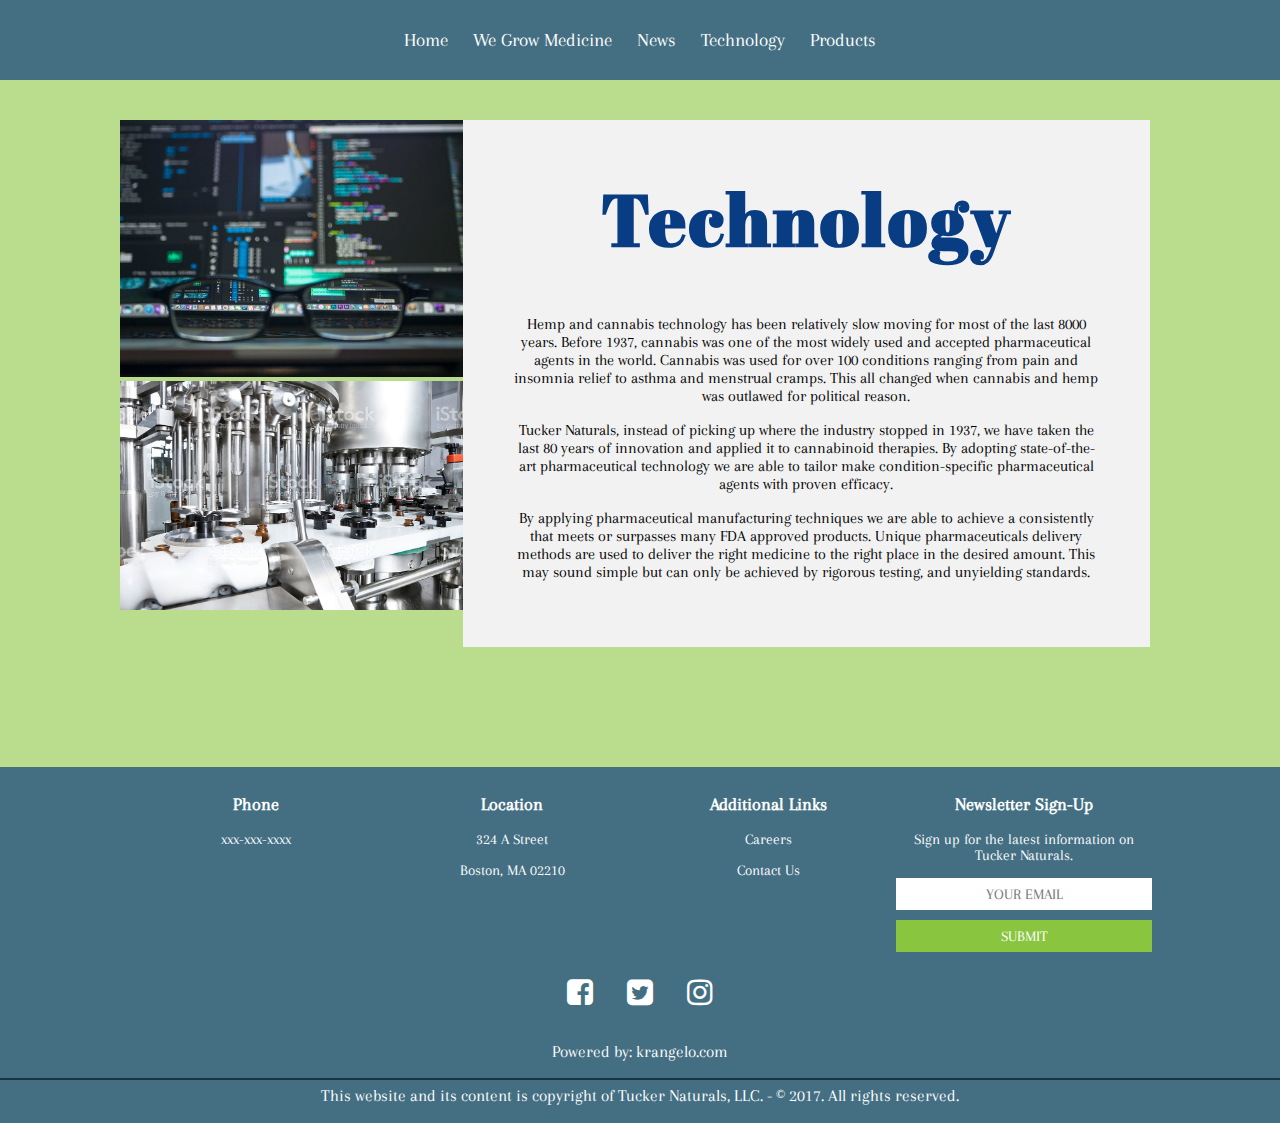
<file: tech.html>
<!doctype html>
<html lang="">
    <head>
        <meta charset="utf-8">
        <meta http-equiv="x-ua-compatible" content="ie=edge">
        <title>Technology - Tucker Naturals</title>

        <meta name="description" content="">
        <meta name="viewport" content="width=device-width, initial-scale=1">

        <link rel="apple-touch-icon" href="apple-touch-icon.png">
        <link rel="shortcut icon" href="favicon.ico" type="image/x-icon" />

        <link rel="stylesheet" href="css/normalize.css">
        <link rel="stylesheet" href="css/main.css">
        <link href="https://maxcdn.bootstrapcdn.com/font-awesome/4.7.0/css/font-awesome.min.css" rel="stylesheet" integrity="sha384-wvfXpqpZZVQGK6TAh5PVlGOfQNHSoD2xbE+QkPxCAFlNEevoEH3Sl0sibVcOQVnN" crossorigin="anonymous">

    </head>
    <body>
        <!-- Add your site content here. Keep it pretty and use indentation :) -->
    <header>
      <nav>
        <ul>
          <li><a href="index.html">Home</a></li>
          <li><a href="grow.html">We Grow Medicine</a></li>
          <li><a href="news.html">News</a></li>
          <li><a href="tech.html">Technology</a></li>
          <li><a href="products.html">Products</a></li>
        </ul>
      </nav>
    </header>
    <section class="tech">
      <div class="tech-wrapper">
        <div class="tech-img col-1-3">
          <img src="img/tech.jpeg" alt="tech">
          <img src="img/production.jpg" alt="production">
        </div>
        <div class="grow-mission-text col-2-3">
          <h1>Technology</h1>
            <p>Hemp and cannabis technology has been relatively slow moving for most of the last 8000 years. Before 1937, cannabis was one of the most widely used and accepted pharmaceutical agents in the world. Cannabis was used for over 100 conditions ranging from pain and insomnia relief to asthma and menstrual cramps. This all changed when cannabis and hemp was outlawed for political reason. </p>
            <p>Tucker Naturals, instead of picking up where the industry stopped in 1937, we have taken the last 80 years of innovation and applied it to cannabinoid therapies. By adopting state-of-the-art pharmaceutical technology we are able to tailor make condition-specific pharmaceutical agents with proven efficacy. </p>
            <p>By applying pharmaceutical manufacturing techniques we are able to achieve a consistently that meets or surpasses many FDA approved products. Unique pharmaceuticals delivery methods are used to deliver the right medicine to the right place in the desired amount. This may sound simple but can only be achieved by rigorous testing, and unyielding standards.</p>
        </div>
      </div>
    </section>
    <footer>
    <div class="info-footer">
      <div class="col-1-4 md-col-1-2 sm-col-1">
        <h3><a href="contact.html">Phone</a></h3>
        <p>xxx-xxx-xxxx</p>
      </div>
      <div class="col-1-4 md-col-1-2 sm-col-1">
        <h3><a href="contact.html">Location</a></h3>
        <p>324 A Street</p>
        <p>Boston, MA 02210</p>
      </div>
      <div class="col-1-4 md-col-1-2 sm-col-1">
        <h3><a href="contact.html">Additional Links</a></h3>
        <p><a href="careers.html">Careers</a></p>
        <p><a href="contact.html">Contact Us</a></p>
      </div>
      <div class="col-1-4 newsletter md-col-1-2 sm-col-1">
        <h3>Newsletter Sign-Up</h3>
        <p>Sign up for the latest information on Tucker Naturals.</p>
        <input type="email" placeholder="Your Email">
        <input class="submit" type="submit">
      </div>
      </div>
      <div class="social-links">
        <a href="https://www.facebook.com/Tucker-Naturals-2000180123548892/"><i class="fa fa-facebook-square" aria-hidden="true"></i></a>
        <a href=""><i class="fa fa-twitter-square" aria-hidden="true"></i></a>
        <a href=""><i class="fa fa-instagram" aria-hidden="true"></i></a>
      </div>
        <p id="site">Powered by: <a href="http://www.krangelo.com/">krangelo.com</a></p>
        <p class="copyright">This website and its content is copyright of Tucker Naturals, LLC. - © 2017. All rights reserved.</p>
  </footer>
        <script src="js/vendor/jquery-1.12.0.min.js"></script>
        <script src="js/main.js"></script>

    </body>
</html>
</file>
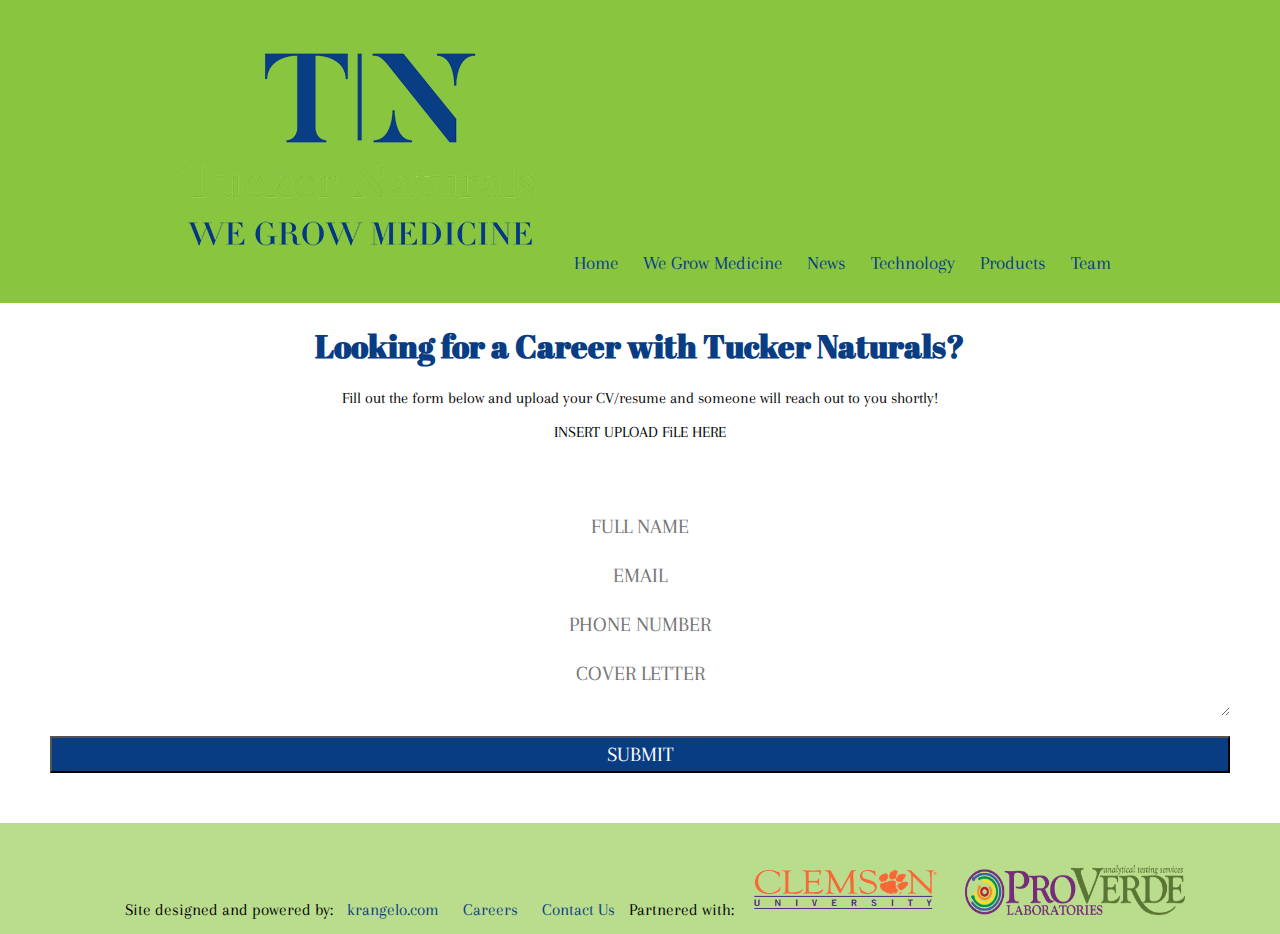
<file: Tucker Naturals/careers.html>
<!doctype html>
<html lang="">
    <head>
        <meta charset="utf-8">
        <meta http-equiv="x-ua-compatible" content="ie=edge">
        <title>Tucker Naturals</title>

        <meta name="description" content="">
        <meta name="viewport" content="width=device-width, initial-scale=1">

        <link rel="apple-touch-icon" href="apple-touch-icon.png">
        <link rel="shortcut icon" href="favicon.ico" type="image/x-icon" />

        <link rel="stylesheet" href="css/normalize.css">
        <link rel="stylesheet" href="css/main.css">
        <link rel="stylesheet" type="text/css" href="slick/slick.css"/>
        <!-- // Add the new slick-theme.css if you want the default styling -->
        <link rel="stylesheet" type="text/css" href="slick/slick-theme.css"/>
    </head>
    <body>
        <!-- Add your site content here. Keep it pretty and use indentation :) -->
    <header>
      <nav>
        <ul>
          <li id="logo"><img src="img/logo.png" alt="logo"></li>
          <li><a href="index.html">Home</a></li>
          <li><a href="grow.html">We Grow Medicine</a></li>
          <li><a href="news.html">News</a></li>
          <li><a href="tech.html">Technology</a></li>
          <li><a href="products.html">Products</a></li>
          <li><a href="team.html">Team</a></li>
        </ul>
      </nav>
    </header>
    <section class="careers">
      <h1>Looking for a Career with Tucker Naturals?</h1>
      <p>Fill out the form below and upload your CV/resume and someone will reach out to you shortly!</p>
      <p>INSERT UPLOAD FiLE HERE</p>
      <form action="https://formspree.io/krineangelo@gmail.com" method="POST" id="contact-form">
        <input type="text" name="full-name" placeholder="Full Name" id="">
        <input type="email" name="email" placeholder="Email">
        <input type="phone" name="phone-number" placeholder="Phone Number" id="">
        <textarea placeholder="Cover Letter" name="message" form="contact-form"></textarea>
        <button class="form-button" type="submit">Submit</button>
      </form>
    </section>
    <footer>
        <ul>
          <li id="site">Site designed and powered by: <a href="http://www.krangelo.com/">krangelo.com</a></li>
          <li id="info"><a href="careers.html">Careers</a></li>
          <li><a href="contact.html">Contact Us</a></li>
          <li id="partners">Partnered with:</li>
          <li><a href="http://www.clemson.edu/"><img src="img/clemson.gif" alt="clemson"height=50px width=193px></a></li>
          <li><a href="http://www.proverdelabs.com/"><img src="img/proverde.png" alt="proverde" height=50px width=220px></a></li>
        </ul>
    </footer>
        <script src="js/vendor/jquery-1.12.0.min.js"></script>
        <script src="js/main.js"></script>
        <script type="text/javascript" src="slick/slick.min.js"></script>

        <script type="text/javascript">
          $(document).ready(function(){
            $('.carousel-wrapper').slick({
              dots: true
            });
          });
        </script>
    </body>
</html>
</file>
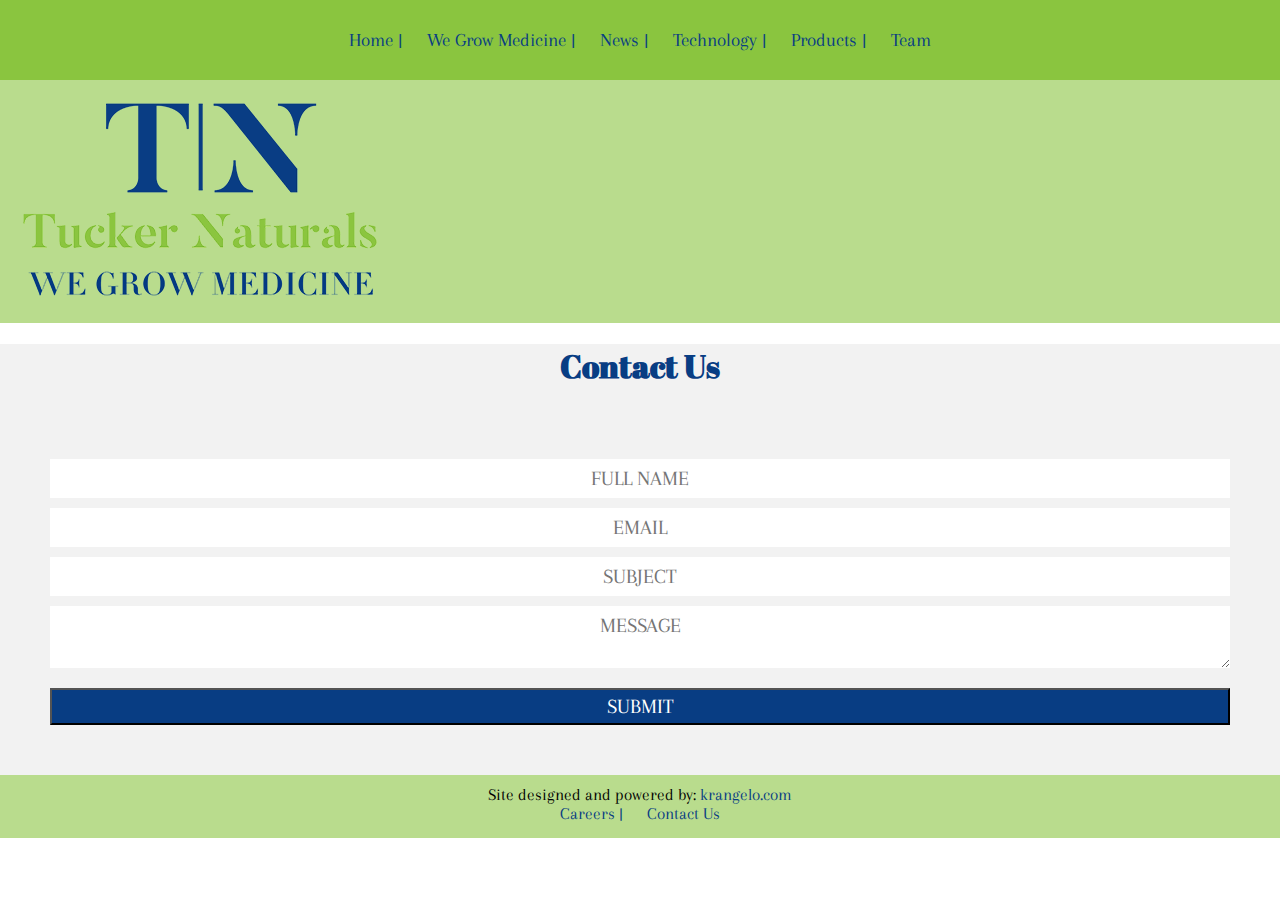
<file: Tucker Naturals/contact.html>
<!doctype html>
<html lang="">
    <head>
        <meta charset="utf-8">
        <meta http-equiv="x-ua-compatible" content="ie=edge">
        <title></title>
        <meta name="description" content="">
        <meta name="viewport" content="width=device-width, initial-scale=1">

        <link rel="apple-touch-icon" href="apple-touch-icon.png">
        <link rel="shortcut icon" href="favicon.ico" type="image/x-icon" />

        <link rel="stylesheet" href="css/normalize.css">
        <link rel="stylesheet" href="css/main.css">
    </head>
    <body>
        <!-- Add your site content here. Keep it pretty and use indentation :) -->
    <header>
      <nav>
        <ul>
          <li><a href="index.html">Home |</a></li>
          <li><a href="grow.html">We Grow Medicine |</a></li>
          <li><a href="news.html">News |</a></li>
          <li><a href="tech.html">Technology |</a></li>
          <li><a href="products.html">Products |</a></li>
          <li><a href="team.html">Team</a></li>
        </ul>
      </nav>
        <img src="img/logo.png" alt="logo">
    </header>
    <section class="contact">
      <h1>Contact Us</h1>
      <div class="footer-container">
          <form action="https://formspree.io/krineangelo@gmail.com" method="POST" id="contact-form">
            <input type="text" name="full-name" placeholder="Full Name" id="">
            <input type="email" name="email" placeholder="Email">
            <input type="text" name="subject" placeholder="Subject" id="">
            <textarea placeholder="Message" name="message" form="contact-form"></textarea>
            <button class="form-button" type="submit">Submit</button>
          </form>
        </div>
        <div id="social-links">
          <a href=""><i class="fa fa-linkedin-square" aria-hidden="true"></i></a>
          <a href=""><i class="fa fa-github-square" aria-hidden="true"></i></a>
          <a href=""><i class="fa fa-instagram" aria-hidden="true"></i></a>
        </div>
      </div>
    </section>

    <footer>
      Site designed and powered by: <a href="www.krangelo.com">krangelo.com</a>
      <div class="footer-nav">
        <li><a href="">Careers |</a></li>
        <li><a href="contact.html">Contact Us</a></li>
      </div>
    </footer>

        <script src="js/vendor/jquery-1.12.0.min.js"></script>
        <script src="js/main.js"></script>
    </body>
</html>
</file>
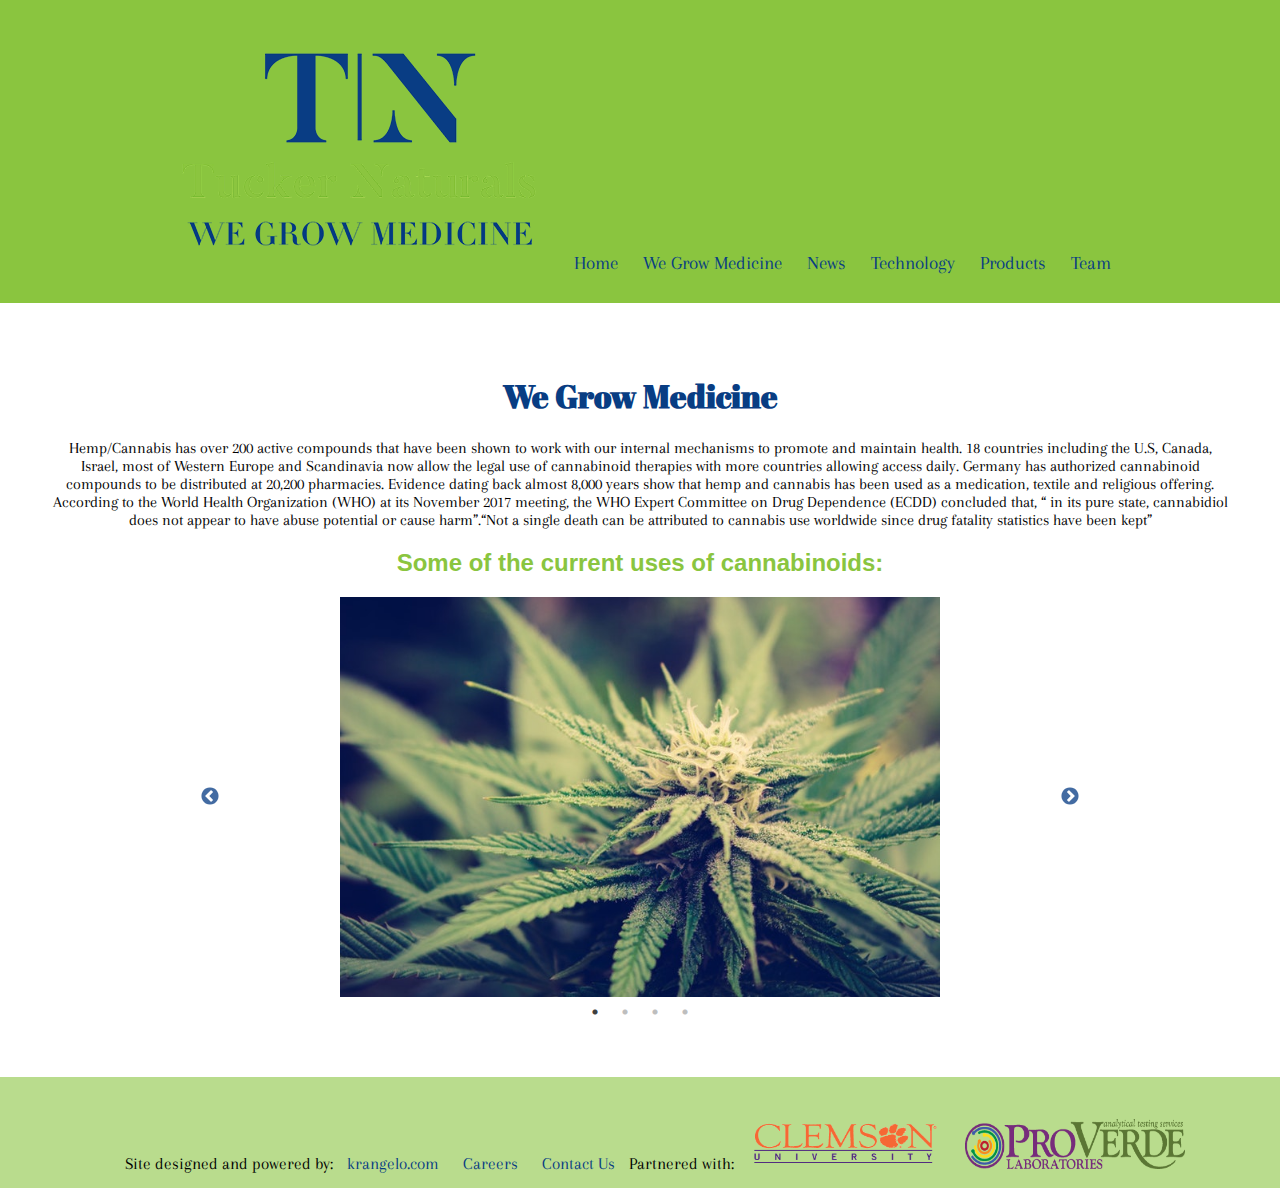
<file: Tucker Naturals/grow.html>
<!doctype html>
<html lang="">
    <head>
        <meta charset="utf-8">
        <meta http-equiv="x-ua-compatible" content="ie=edge">
        <title>Tucker Naturals</title>

        <meta name="description" content="">
        <meta name="viewport" content="width=device-width, initial-scale=1">

        <link rel="apple-touch-icon" href="apple-touch-icon.png">
        <link rel="shortcut icon" href="favicon.ico" type="image/x-icon" />

        <link rel="stylesheet" href="css/normalize.css">
        <link rel="stylesheet" href="css/main.css">
        <link rel="stylesheet" type="text/css" href="slick/slick.css"/>
        <!-- // Add the new slick-theme.css if you want the default styling -->
        <link rel="stylesheet" type="text/css" href="slick/slick-theme.css"/>
    </head>
    <body>
        <!-- Add your site content here. Keep it pretty and use indentation :) -->
    <header>
      <nav>
        <ul>
          <li id="logo"><img src="img/logo.png" alt="logo"></li>
          <li><a href="index.html">Home</a></li>
          <li><a href="grow.html">We Grow Medicine</a></li>
          <li><a href="news.html">News</a></li>
          <li><a href="tech.html">Technology</a></li>
          <li><a href="products.html">Products</a></li>
          <li><a href="team.html">Team</a></li>
        </ul>
      </nav>
      <!-- <div class="header-img">
      <div class="logo-img-container">
        <img src="img/logo.png" alt="logo">
      </div> -->
      </div>
    </header>
    <section class="grow">
      <h1>We Grow Medicine</h1>
      <p>Hemp/Cannabis has over 200 active compounds that have been shown to work with our internal mechanisms to promote and maintain health. 18 countries including the U.S, Canada, Israel, most of Western Europe and Scandinavia now allow the legal use of cannabinoid therapies with more countries allowing access daily. Germany has authorized cannabinoid compounds to be distributed at 20,200 pharmacies. Evidence dating back almost 8,000 years show that hemp and cannabis has been used as a medication, textile and religious offering. According to the World Health Organization (WHO) at its November 2017 meeting, the WHO Expert Committee on Drug Dependence (ECDD) concluded that, “ in its pure state, cannabidiol does not appear to have abuse potential or cause harm”.“Not a single death can be attributed to cannabis use worldwide since drug fatality statistics have been kept”</p>
      <h2>Some of the current uses of cannabinoids:</h2>
      <div class="carousel-wrapper">
          <div><img src="img/placeholder.jpeg" alt="placeholder"></div>
          <div><img src="img/team.jpg" alt="team"></div>
          <div><img src="img/chamber.jpg" alt="chamber"></div>
          <div><img src="img/sterile.jpg" alt="sterile"></div>
      </div>
    </section>
    <footer>
      <ul>
        <li id="site">Site designed and powered by: <a href="http://www.krangelo.com/">krangelo.com</a></li>
        <li id="info"><a href="careers.html">Careers</a></li>
        <li><a href="contact.html">Contact Us</a></li>
        <li id="partners">Partnered with:</li>
        <li><a href="http://www.clemson.edu/"><img src="img/clemson.gif" alt="clemson"height=50px width=193px></a></li>
        <li><a href="http://www.proverdelabs.com/"><img src="img/proverde.png" alt="proverde" height=50px width=220px></a></li>
      </ul>
    </footer>
        <script src="js/vendor/jquery-1.12.0.min.js"></script>
        <script src="js/main.js"></script>
        <script type="text/javascript" src="slick/slick.min.js"></script>

        <script type="text/javascript">
          $(document).ready(function(){
            $('.carousel-wrapper').slick({
              dots: true
            });
          });
        </script>
    </body>
</html>
</file>
<file: css/main.css>
@import url('https://fonts.googleapis.com/css?family=Abril+Fatface|Arapey');

/* ==========================================================================
   Base styles:
   ========================================================================== */
/* Fix to include padding and border in the total width for each element */
* {
  box-sizing: border-box;
}

/* Fix for responsive images */
img {
  max-width: 100%;
}
h1 {
  text-align: center;
  font-family: 'Abril Fatface', cursive;
  color: #083D83;
}
p {
  text-align: center;
  font-family: 'Arapey', serif;
}
ul {
  font-family: 'Arapey', serif;
}
body {
  background-color: #B9DC8D;
}

/* ==========================================================================
Grid Systems
========================================================================== */
.col-1-4 {
  flex-basis: 20%;
}
.col-1-5 {
  flex-basis: 18%;
}
.col-1-3 {
  flex-basis: 33%;
}
.col-2-3 {
  flex-basis: 66%;
}
.md-col-1-3 {
  flex-basis: 30%;
}
.lg-col-1-3 {
  flex-basis: 28%;
}
.col-1{
  flex-basis: 100%;
}
.col-1-2 {
  flex-basis: 47%;
}
.row {
  display: block;
}
/* ==========================================================================
Buttons
========================================================================== */
.read-more {
  background-color: #083D83;
  color: white;
  font-family: 'Arapey', serif;
  padding: 5px 20px 5px 20px;
  text-align: center;
  margin-top: 10px;
  width: 100%;
  font-size: 21px;
}
.read-more:hover {
  background-color: white;
  color: #083D83;
}
.header-contact-button {
  background-color: #083D83;
  color: white;
  font-family: 'Arapey', serif;
  padding: 15px 50px 15px 50px;
  text-align: center;
  margin-top: 50px;
  font-size: 21px;
  display: inline-block;
}
.header-contact-button:hover {
  background-color: white;
  color: #083D83;
}
.latest-news {
  background-color: #083D83;
  color: white;
  font-family: 'Arapey', serif;
  padding: 5px 20px 5px 20px;
  text-align: center;
  margin-top: 10px;
  width: 100%;
  font-size: 21px;
}
.latest-news:hover {
  background-color: white;
  color: #083D83;
}
.more-products {
  background-color: #083D83;
  color: white;
  font-family: 'Arapey', serif;
  padding: 5px 20px 5px 20px;
  text-align: center;
  margin-top: 10px;
  width: 100%;
  font-size: 21px;
}
.meet-the-team:hover {
  background-color: white;
  color: #083D83;
}
.tech-read-more {
  background-color: #083D83;
  color: white;
  font-family: 'Arapey', serif;
  padding: 5px 20px 5px 20px;
  text-align: center;
  margin-top: 10px;
  width: 100%;
  font-size: 21px;
}
.tech-read-more:hover {
  background-color: white;
  color: #083D83;
}
/* ==========================================================================
Header
========================================================================== */
/* .logo-img-container {
  position: relative;
  margin-top: -80px;
  text-align: center;
 } */
 header {
  background-image: url(../img/header-img.jpg);
  background-size: cover;
  background-attachment: fixed;
  background-position: right;
 }
 .logo {
   height: 90px;
   width: 150px;
 }
 .header-text {
   text-align: center;
   padding-bottom: 150px;
   padding-top: 150px;
 }
 .header-text h3 {
   font-family: 'Courgette', cursive;
   font-size: 36px;
   color: #8AC53F;
 }
header img {
  margin-top: 50px;
}
 .header-text h1 {
   font-size: 48px;
 }

.square {
   width: 30%;
   height: 0;
   padding-bottom: 30%;
   background-color: white;
   margin: 0 auto;
   border: 2px solid #8AC53F;
}
/* ==========================================================================
Nav
========================================================================== */
nav {
  background-color: #446F83;
  font-family: 'Arapey', serif;
  font-size: 19px;
  position: fixed;
  width: 100%;
}
nav ul {
  text-align: center;
  margin-top: 0px;
  padding: 30px;
  margin-bottom:0
}
nav li {
  display: inline-block;
}
nav li a {
  text-decoration: none;
  color: white;
  margin: 0 10px 0 10px;
}
nav li a:hover {
  text-decoration: none;
  color: #8AC53F;
}
.nav-text {
  color: #FCFEFF;
}


/* ==========================================================================
Mission Statement
========================================================================== */
.mission {
  padding: 100px;
  margin-top: 100px;
}
.mission-wrapper {
  display: flex;
  flex-wrap: wrap;
}
.mission-text {
  background-color: #F2F2F2;
  padding: 50px;
}
/* ==========================================================================
Quality
========================================================================== */
.quality {
  padding: 100px;
}
.quality-wrapper {
  display: flex;
  flex-wrap: wrap;
}
.quality-text {
  background-color: #F2F2F2;
  padding: 30px;
}
/* ==========================================================================
Additional
========================================================================== */
.additional-wrapper {
  display: flex;
  flex-wrap: wrap;
  justify-content: space-between;
  background-color: #F2F2F2;
  padding: 0 15px 15px 15px;
}
.additional {
  padding: 100px;
}
/* ==========================================================================
App
========================================================================== */
/* .app {
  padding: 50px;
}
.partners {
  display: inline-block;
} */
/* ==========================================================================
Contact Us
========================================================================== */
form {
  font-family: 'Arapey', serif;
  -webkit-font-smoothing: antialiased;
  text-transform: uppercase;
  letter-spacing: .02em;
  text-align: center;
  color: #083D83;
  padding: 50px;
  width: 80%;
  margin: 0 auto;
}
input, textarea {
 display: block;
 font-family: 'Arapey', serif;
 text-transform: uppercase;
 padding: 8px 25.5px;
 text-align: center;
 margin-bottom: 10px;
 border: #083D83;
 width: 100%;
 font-size: 21px;
}
.form-button {
 background-color: #083D83;
 color: white;
 font-family: 'Arapey', serif;
 text-transform: uppercase;
 padding: 5px 250px 5px 250px;
 text-align: center;
 margin-top: 10px;
 width: 100%;
 font-size: 21px;
}
.form-button:hover {
 color: #083D83;
 background-color: white;
 border: 2px solid #083D83;
 font-family: 'Arapey', serif;
 text-transform: uppercase;
 padding: 5px 250px 5px 250px;
 transition: 0.25s;
 cursor:pointer;
}
/* ==========================================================================
Footer
========================================================================== */

footer {
  font-size: 17px;
  background-color: #446F83;
  font-family: 'Arapey', serif;
  padding: 10px 0 15px 0;
  text-align: center;
  color: white;
}
.info-footer {
  display: flex;
  flex-wrap: wrap;
  justify-content: center;
  font-size: 15px;
}
.info-footer a:hover {
  color: #8AC53F;
}
.footer-bottom {
  margin-top: 20px;
}
#site a:hover {
  color: #8AC53F;
}
#site a {
  color: white;
}
.social-links a {
	font-size: 30px;
	margin: 15px;
	display: inline-block;
  justify-content: center;
	color: white;
}
.social-links a:hover {
  color: #8AC53F;
}
footer a {
  text-decoration: none;
  color: white;
}
footer ul {
  margin-bottom: 0;
}
footer li {
  display: inline-block;
}
footer li a {
  margin: 10px;
}
footer li a:hover {
  color: #8AC53F;
}
footer a:hover {
  color: #8AC53F;
}
.copyright {
  margin-bottom: 0;
  border-top: 2px solid #193441;
  padding: 6px 0 3px;
}
.newsletter input {
  font-size: 15px;
}
.newsletter h3 {
  color: white;
}
.submit {
  background-color: #8AC53F;
  color: white;
}
.submit:hover {
  color: #8AC53F;
  background-color: white;
}

/* ==========================================================================
Careers.html
========================================================================== */
.careers h1 {
  text-align: center;
}
.careers {
  padding: 100px;
  margin-top: 0;
}
.contact {
  padding: 100px;
  margin-top: 0;
}
/* ==========================================================================
Grow.html
========================================================================== */
.grow-mission-wrapper {
  display: flex;
  flex-wrap: wrap;
}
.grow-mission-text {
  background-color: #F2F2F2;
  padding: 50px;
}
.grow-mission {
  padding: 120px;
}
.grow-description-wrapper {
  display: flex;
  flex-wrap: wrap;
}
.grow-description-text {
  background-color: #F2F2F2;
  padding: 50px;
}
.grow-description {
  padding: 100px;
}
.grow-quality-wrapper {
  display: flex;
  flex-wrap: wrap;
}
.grow-quality-text {
  background-color: #F2F2F2;
  padding: 50px;
}
.grow-quality {
  padding: 100px;
}
.grow-medicine-wrapper {
  display: flex;
  flex-wrap: wrap;
}
/* .grow-benefits-wrapper {
  display: flex;
  flex-wrap: wrap;
}
.grow-benefits-text {
  background-color: #8AC53F;
  padding: 50px;
}
.grow-benefits {
  padding: 100px;
  position: absolute;
  bottom: -2830px;
  margin-top: 100px;
}
.grow-benefits-img {
  bottom: -3400px;
} */
.grow-footer {
  width: 100%;
}
.nav-grow {
    background-image: url(../img/field.jpg);
    background-size: cover;
}
/* ==========================================================================
News.html
========================================================================== */
.news-wrapper {
  display: flex;
  flex-wrap: wrap;
  justify-content: space-between;
}
.news-wrapper p {
  margin: 0;
  margin-bottom: 10px;
  padding: 15px;
}
.news-col {
  display: block;
  flex-wrap: wrap;
}
.news-col a {
  display: block;
}
.news-logo {
  height: 100px;
  width: 200px;
}
.aside {
  display: block;
  padding: 20px;
  text-align: center;
}
.news p {
  background-color: #F2F2F2;
}
.aside p {
  background-color: white;
  color: black;
}
.news {
  padding: 80px;
}
.aside ul {
  text-align: left;
}
.news h1 {
  font-size: 72px;
  margin-top: 0;
  letter-spacing: 3px;
}
.news a {
  color: black;
}
.aerial {
  margin-top: 25px;
}
/* ==========================================================================
tech.html
========================================================================== */
.tech {
  padding: 120px;
}
.tech-wrapper {
  display: flex;
  flex-wrap: wrap;
}
.tech h1 {
  font-size: 72px;
  margin-top: 0;
  letter-spacing: 3px;
}
/* ==========================================================================
products.html
========================================================================== */
.products {
  padding: 100px;
}
.products-wrapper {
  display: flex;
  flex-wrap: wrap;
}
.products-text {
  background-color: #F2F2F2;
  padding: 50px;
}
.products-img-wrapper {
  display: flex;
  flex-wrap: wrap;
}
.products-col {
  display: flex;
  flex-wrap: wrap;
}
.products h1 {
  font-size: 72px;
  margin-top: 0;
  letter-spacing: 3px;
}
/* ==========================================================================
RESPONSIVE DESIGN
========================================================================== */
@media screen and (max-width: 1315px) {

}
@media screen and (max-width: 1000px) {
  .mission-wrapper {
    display: block;
  }
  .quality-wrapper {
    display: block;
  }
  .additional-wrapper {
    display: block;
  }
}
@media screen and (max-width: 650px) {
  .news-sm-col-1 {
    flex-basis: 98%;
  }
  .news-wrapper {
    display: block;
  }
  .carousel-wrapper {
    display: none;
  }
  .tech {
    padding: 50px;
  }
}
@media screen and (max-width: 550px) {
  .mission {
    padding: 50px;
  }
  .quality {
    padding: 50px;
  }
  .additional {
    padding: 50px;
  }
  .header-img {
    display: none;
  }
  .md-col-1-2 {
    flex-basis: 48%;
  }
  .newsletter {
    margin-right: 20px;
  }
  .aside {
    display: none;
  }
  .products-img-wrapper {
    display: block;
  }
  .products-sm-col-1 {
    flex-basis: 98%;
  }
}
@media screen and (max-width: 500px) {
  .sm-col-1 {
    flex-basis: 98%;
  }
  .newsletter {
    padding: 40px;
    margin-right: 0;
  }
}
@media screen and (max-width: 375px) {

}
</file>
<file: Tucker Naturals/css/main.css>
@import url('https://fonts.googleapis.com/css?family=Abril+Fatface|Arapey');

/* ==========================================================================
   Base styles:
   ========================================================================== */
/* Fix to include padding and border in the total width for each element */
* {
  box-sizing: border-box;
}

/* Fix for responsive images */
img {
  max-width: 100%;
}
h1 {
  text-align: center;
  font-family: 'Abril Fatface', cursive;
  color: #083D83;
}
p {
  text-align: center;
  font-family: 'Arapey', serif;
}

/* ==========================================================================
Grid Systems
========================================================================== */
.col-1-4 {
  flex-basis: 20%;
}

/* ==========================================================================
Header
========================================================================== */
/* .logo-img-container {
  position: relative;
  margin-top: -80px;
  text-align: center;
 } */
 header {
   background-color: #B9DC8D;
 }
 .logo {
   height: 90px;
   width: 150px;
 }
/* ==========================================================================
Nav
========================================================================== */
nav {
  background-color: #8AC53F;
  font-family: 'Arapey', serif;
  font-size: 19px;
}
nav ul {
  text-align: center;
  margin-top: 0px;
  padding: 30px;
  margin-bottom:0
}
nav li {
  display: inline-block;
}
nav li a {
  text-decoration: none;
  color: #083D83;
  margin: 0 10px 0 10px;
}
nav li a:hover {
  text-decoration: none;
  color: #F2F2F2;
}


/* ==========================================================================
Mission Statement
========================================================================== */
.mission {
  padding: 80px;
  background-image: url('../img/white-grow.jpeg');
  background-size: cover;
  background-attachment: fixed;
  color: #083D83;
}
/* ==========================================================================
Home- Image Carousel
========================================================================== */
.carousel-wrapper img {
 margin: 0 auto;
 height: 400px;
 width: 600px;
}
.slick-prev {
 z-index: 100;
 left: 150px;
 color: #043A83;
}
.slick-next {
 z-index: 100;
}
.img-carousel {
  padding: 50px;
}
/* ==========================================================================
Description
========================================================================== */
.description {
  padding: 50px;
  padding-top: 0;
}
.description p {
  line-height: 1.5;
}
/* ==========================================================================
Quality
========================================================================== */
.quality {
  padding: 50px;
  background-color: #F2F2F2;
}
.quality-grid-wrapper {
  display: flex;
}
.quality-img-wrapper {
  display: flex;
  flex-wrap: wrap;
}
.stacked-img {
  display: flex;
}
.quality-text {
  padding: 50px;
}
/* ==========================================================================
App
========================================================================== */
.app {
  padding: 50px;
}
.partners {
  display: inline-block;
}
/* ==========================================================================
Contact Us
========================================================================== */
.contact {
  background-color: #F2F2F2;
}
form {
  font-family: 'Arapey', serif;
  -webkit-font-smoothing: antialiased;
  text-transform: uppercase;
  letter-spacing: .02em;
  text-align: center;
  color: #083D83;
  padding: 50px;
  width: 100%;
  margin: 0 auto;
}
input, textarea {
 display: block;
 font-family: 'Arapey', serif;
 text-transform: uppercase;
 padding: 8px 25.5px;
 text-align: center;
 margin-bottom: 10px;
 border: #083D83;
 width: 100%;
 font-size: 21px;
}
.form-button {
 background-color: #083D83;
 color: white;
 font-family: 'Arapey', serif;
 text-transform: uppercase;
 padding: 5px 250px 5px 250px;
 text-align: center;
 margin-top: 10px;
 width: 100%;
 font-size: 21px;
}
.form-button:hover {
 color: #083D83;
 background-color: white;
 border: 2px solid #083D83;
 font-family: 'Arapey', serif;
 text-transform: uppercase;
 padding: 5px 250px 5px 250px;
 transition: 0.25s;
 cursor:pointer;
}
/* ==========================================================================
Footer
========================================================================== */
footer {
  font-size: 17px;
  background-color: #B9DC8D;
  font-family: 'Arapey', serif;
  padding: 10px 10px 15px 10px;
  text-align: center;
}
.info-footer {
  display: flex;
  flex-wrap: wrap;
  justify-content: center;
  font-size: 14px;
}
.info-footer a:hover {
  color: white;
}
.footer-bottom {
  margin-top: 40px;
}
#site {
  margin-top: 50px;
}
#site a:hover {
  color: white;
}
.social-links a {
	font-size: 30px;
	padding: 15px;
	display: inline-block;
  justify-content: center;
	color: #083D83;;
}
.social-links a:hover {
  color: white;
}
footer a {
  text-decoration: none;
  color: #083D83;
}
footer ul {
  margin-bottom: 0;
}
footer li {
  display: inline-block;
}
footer li a {
  margin: 10px;
}
footer li a:hover {
  color: #083D83;
}
footer a:hover {
  color: #083D83;
}
.copyright {
  margin-top: 70px;
  margin-bottom: 40px;
  border-top: 2px solid #193441;
  padding: 15px 0 3px;
}
.newsletter input {
  font-size: 15px;
}
.newsletter h3 {
  color: #083D83;
}
.submit:hover {
  background-color: #083D83;
  color: white;
}

/* ==========================================================================
Careers.html
========================================================================== */
.careers h1 {
  text-align: center;
}
/* ==========================================================================
Grow.html
========================================================================== */
.grow h2 {
  color: #8AC53F;
  text-align: center;
}
.grow {
  padding: 50px;
}
</file>
